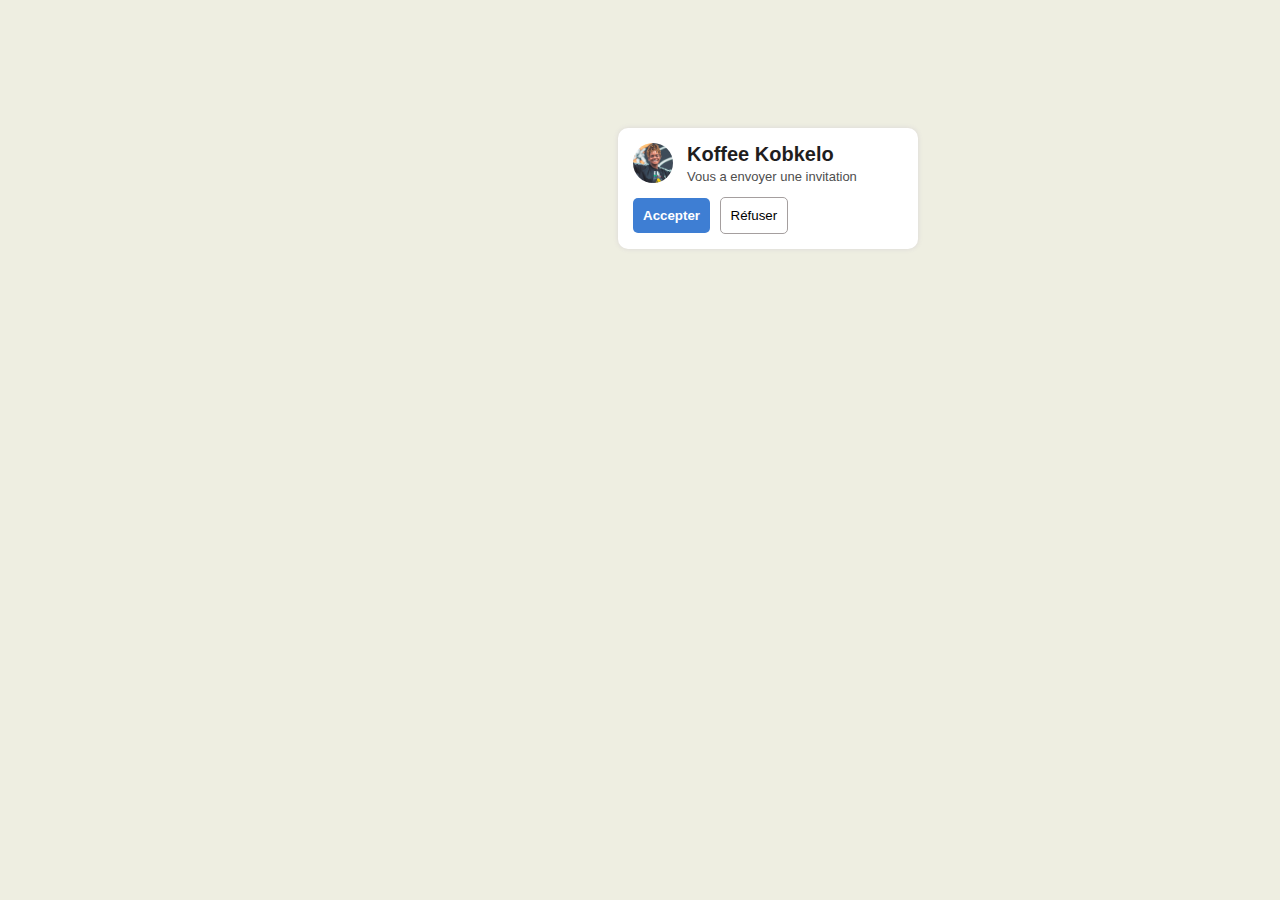
<file: index.html>
<!DOCTYPE html>
<html lang="fr">
<head>
    <meta charset="UTF-8">
    <meta http-equiv="X-UA-Compatible" content="IE=edge">
    <meta name="viewport" content="width=device-width, initial-scale=1.0">
    <link rel="stylesheet" href="style.css">
    <title>challenge</title>
</head>
<body>
    <div class="user">
        <div class="confirm">
            <div class="image">
                <img src="./img/Koffee-Contact-Information.jpg" alt="image">
            </div>
            <div class="text">
                <h2>Koffee Kobkelo</h2>
                <p>Vous a envoyer une invitation</p>
            </div>
            <div class="btn">
                <button type="button" class="accept">Accepter</button>
                <button type="button" class="refuse">Réfuser</button>
            </div>
        </div>
    </div>
</body>
</html>
</file>
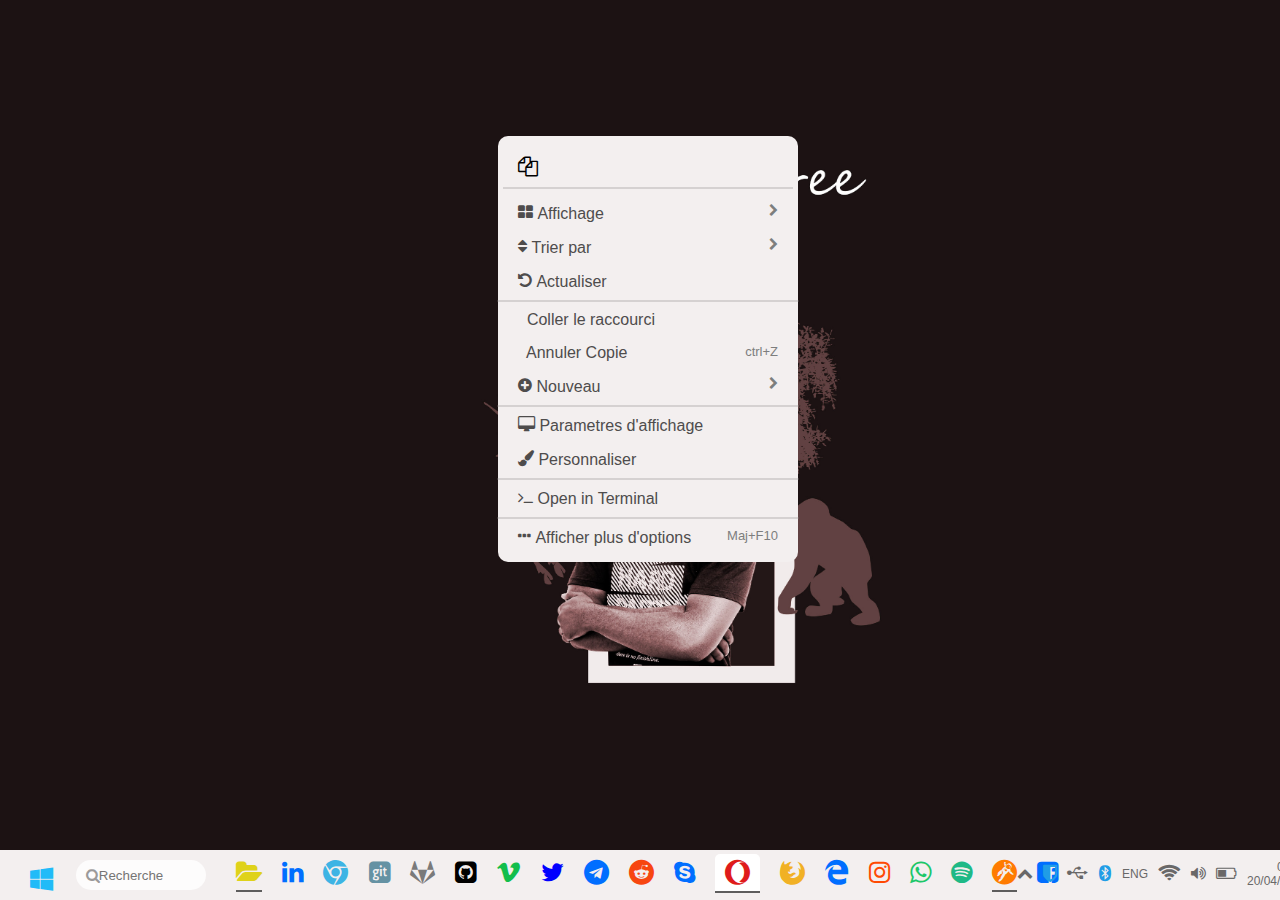
<file: DesktopLeftClick.html>
<!DOCTYPE html>
<html lang="fr">
<head>
    <meta charset="UTF-8">
    <meta http-equiv="X-UA-Compatible" content="IE=edge">
    <meta name="viewport" content="width=device-width, initial-scale=1.0">
    <link rel="stylesheet" href="./DesktopLeftClick.css">
    <link rel="stylesheet" href="./icomoon/style.css">
    <title>Bossing</title>
</head>
<body>
    <div class="action">
        <span id="copy" class="icon-copy"></span>
        <hr/>
        <ul>
            <li><span class="icon-th-large"></span> Affichage  <span class="icon-chevron-right"></span></li>
            <li><span class="icon-sort"></span> Trier par  <span class="icon-chevron-right"></span></li>
            <li><span class="icon-undo"></span> Actualiser</li>
            <hr class="ligne" />
            <li>&nbsp; Coller le raccourci</li>
            <li>&nbsp; Annuler Copie  <span class="racourci">ctrl+Z</span></li>
            <li><span class="icon-plus-circle"></span> Nouveau <span class="icon-chevron-right"></span></li>
            <hr class="ligne" />
            <li><span class="icon-desktop"></span> Parametres d'affichage</li>
            <li><span class="icon-paint-brush"></span> Personnaliser</li>
            <hr class="ligne" />
            <li><span class="icon-terminal"></span> Open in Terminal</li>
            <hr class="ligne" />
            <li><span class="icon-ellipsis-h"></span> Afficher plus d'options <span class="racourci">Maj+F10</span></li>
        </ul>
    </div>

    <div class="BarreDetaches">
        <div class="left">
            <ul>
                <li><span class="icon-windows"></span> </li>
            </ul>
            <div class="search">
                <form action="">
                    <span class="icon-search"></span>
                    <input type="search" name="" id="input" placeholder="Recherche">
                </form>
            </div>
        </div>
        <div class="taches">
            <ul>
                <li><span class="icon-folder-open"></span> </li>
                <li><span class="icon-linkedin"></span> </li>
                <li><span class="icon-chrome"></span> </li>
                <li><span class="icon-git-square"></span> </li>
                <li><span class="icon-gitlab"></span> </li>
                <li><span class="icon-github-square"></span> </li>
                <li><span class="icon-vimeo"></span> </li>
                <li><span class="icon-twitter"></span> </li>
                <li><span class="icon-telegram"></span> </li>
                <li><span class="icon-reddit"></span> </li>
                <li><span class="icon-skype"></span> </li>
                <li><span class="icon-opera"></span> </li>
                <li><span class="icon-firefox"></span> </li>
                <li><span class="icon-edge"></span> </li>
                <li><span class="icon-instagram"></span> </li>
                <li><span class="icon-whatsapp"></span> </li>
                <li><span class="icon-spotify"></span> </li>
                <li><span class="icon-grav"></span> </li>
                <li><span class="icon-facebook-square"></span> </li>
            </ul>
        </div>
        <div class="params">
            <ul>
                <li><span class="icon-chevron-up"></span></li>
                <li><span class="icon-shield"></span></li>
                <li><span class="icon-usb"></span></li>
                <li><span class="icon-bluetooth"></span></li>
                <li class="lang">ENG</li>
                <li><span class="icon-wifi"></span></li>
                <li><span class="icon-volume-up"></span></li>
                <li><span class="icon-battery-half"></span></li>
                <li class="calendar"><span>07:49</span><br><span>20/04/2023</span></li>
            </ul>
        </div>
    </div>

</body>
</html>
</file>
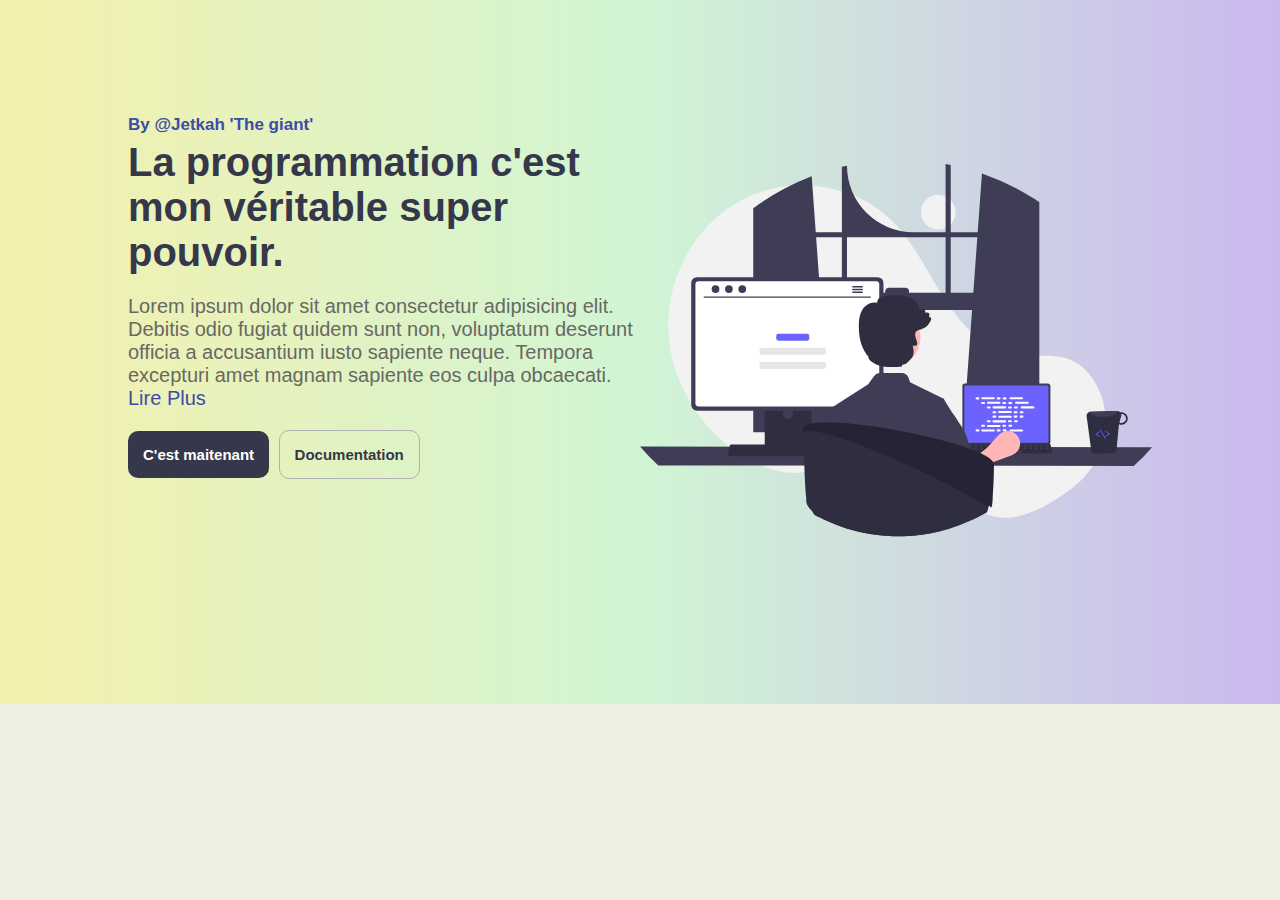
<file: Home.html>
<!DOCTYPE html>
<html lang="en">
<head>
    <meta charset="UTF-8">
    <meta http-equiv="X-UA-Compatible" content="IE=edge">
    <meta name="viewport" content="width=device-width, initial-scale=1.0">
    <link rel="stylesheet" href="style.css">
    <title>Presentation</title>
</head>
<body>
    <div class="Home">
        <div class="left">
            <p class="autor">By @Jetkah 'The giant'</p>
            <h1>La programmation c'est mon véritable super pouvoir.</h1>
            <p class="descript">Lorem ipsum dolor sit amet consectetur adipisicing elit. Debitis odio fugiat quidem sunt non, voluptatum deserunt officia a accusantium iusto sapiente neque. Tempora excepturi amet magnam sapiente eos culpa obcaecati. 
            <span id="txtplus">Lorem ipsum dolor, sit amet consectetur adipisicing elit. Ea corporis beatae libero voluptate alias, officiis minima rem incidunt fugiat sed quidem molestias fuga maiores eum, in provident temporibus mollitia vel sint commodi nobis laudantium unde. Molestias, saepe eaque! Veniam aliquid sed molestias aliquam placeat commodi sint veritatis consequatur dolor adipisci.</span> <span id="btnplus" onclick="document.getElementById('txtplus').style.display='block'"> Lire Plus</span></p>
            <button class="begin">C'est maitenant</button>
            <button class="doc">Documentation</button>
        </div>
        <div class="right">
            <svg xmlns="http://www.w3.org/2000/svg" data-name="Layer 1" width="786.81995" height="572.25773" viewBox="0 0 786.81995 572.25773" xmlns:xlink="http://www.w3.org/1999/xlink"><circle cx="458.32136" cy="74.18162" r="26.70075" fill="#f2f2f2"/><path d="M872.03753,661.02307c39.6877-30.22889,58.64352-81.02546,46.77635-129.48234q-.44231-1.806-.93367-3.6038c-7.86742-28.76343-27.33167-56.10058-55.7-65.29129-23.81971-7.71694-49.81962-1.78274-74.66936-4.85149-48.78136-6.02417-86.60057-45.494-113.21115-86.81933-26.61064-41.32546-47.06182-87.58331-82.42157-121.72413-58.28479-56.27536-153.36192-68.39149-225.62671-31.76044C293.98673,254.12142,247.95487,335.39062,249.918,416.38554c1.96322,80.995,50.04632,158.43176,119.87492,199.517,25.65222,15.093,55.32138,25.78522,84.84826,22.04377,25.62011-3.24641,48.89908-17.01264,74.39861-21.09959,40.09115-6.42568,79.92687,11.70084,114.60268,32.82375,34.67571,21.12288,68.17007,46.15988,107.57436,55.95242C789.47831,715.13139,836.88051,687.80109,872.03753,661.02307Z" transform="translate(-206.59003 -163.87113)" fill="#f2f2f2"/><path d="M815.016,219.19108c-.87006-.58-1.75-1.13-2.62006-1.69a380.24008,380.24008,0,0,0-80.31-38.93l-6.54,90.22h-41.46v-103.39c-2.61-.54-5.24-1.05-7.87-1.53v104.92H626.94587A102.26992,102.26992,0,0,1,524.67595,166.5212v-.0001c-2.64.57-5.26,1.18-7.88,1.83v100.44h-40.13l-6.23-86.03a380.8581,380.8581,0,0,0-81.94,43.53c-.44.3-.88.61-1.31.91-2.21,1.55-4.39,3.13-6.56,4.73v344.19h118.27l-2.09-28.95-11.5-158.95h231.59l-11.5,158.95-2.09,28.95h116.96v-353.45Q817.65591,220.90114,815.016,219.19108Zm-298.22,142.78h-33.39l-6.17-85.3h39.56Zm159.42,0h-56.08v-1.69a6.17975,6.17975,0,0,0-6.19-6.18h-24.38a6.17757,6.17757,0,0,0-6.18,6.18v1.69h-58.71v-85.3h151.54Zm7.87,0v-85.3h40.89l-6.17,85.3Z" transform="translate(-206.59003 -163.87113)" fill="#3f3d56"/><path d="M206.59,598.16193a289.0029,289.0029,0,0,0,28.12,28.95l730.58,1a289.0029,289.0029,0,0,0,28.12-28.95Z" transform="translate(-206.59003 -163.87113)" fill="#3f3d56"/><path d="M702.01993,505.46245v85.704a4.12233,4.12233,0,0,0,4.11906,4.11907H833.14348a4.12232,4.12232,0,0,0,4.11907-4.11907v-85.704a4.12433,4.12433,0,0,0-4.11907-4.11452H706.139A4.12434,4.12434,0,0,0,702.01993,505.46245Z" transform="translate(-206.59003 -163.87113)" fill="#3f3d56"/><path d="M704.99939,506.52881V590.1092a2.20523,2.20523,0,0,0,2.20141,2.20141H832.08626a2.20522,2.20522,0,0,0,2.20141-2.20141V506.52881a2.20621,2.20621,0,0,0-2.20141-2.206H707.2008A2.20623,2.20623,0,0,0,704.99939,506.52881Z" transform="translate(-206.59003 -163.87113)" fill="#6c63ff"/><path d="M699.36376,607.881a2.46985,2.46985,0,0,0,1.94346.92984H837.29917a2.5024,2.5024,0,0,0,2.44606-3.0157l-2.111-10.02722a2.50694,2.50694,0,0,0-1.55811-1.81784,2.42467,2.42467,0,0,0-.888-.1675H703.40985a2.42446,2.42446,0,0,0-.888.1675,2.50671,2.50671,0,0,0-1.55811,1.81784l-2.111,10.02722A2.5005,2.5005,0,0,0,699.36376,607.881Z" transform="translate(-206.59003 -163.87113)" fill="#2f2e41"/><rect x="830.03379" y="595.58843" width="4.18849" height="2.51309" rx="0.48819" transform="translate(1457.66604 1029.81882) rotate(-180)" fill="#3f3d56"/><rect x="821.65681" y="595.58843" width="4.18849" height="2.51309" rx="0.48819" transform="translate(1440.91208 1029.81882) rotate(-180)" fill="#3f3d56"/><rect x="813.27982" y="595.58843" width="4.18849" height="2.51309" rx="0.48819" transform="translate(1424.15811 1029.81882) rotate(-180)" fill="#3f3d56"/><rect x="804.90284" y="595.58843" width="4.18849" height="2.51309" rx="0.48819" transform="translate(1407.40415 1029.81882) rotate(-180)" fill="#3f3d56"/><rect x="796.52586" y="595.58843" width="4.18849" height="2.51309" rx="0.48819" transform="translate(1390.65018 1029.81882) rotate(-180)" fill="#3f3d56"/><rect x="788.14888" y="595.58843" width="4.18849" height="2.51309" rx="0.48819" transform="translate(1373.89622 1029.81882) rotate(-180)" fill="#3f3d56"/><rect x="779.7719" y="595.58843" width="4.18849" height="2.51309" rx="0.48819" transform="translate(1357.14226 1029.81882) rotate(-180)" fill="#3f3d56"/><rect x="771.39491" y="595.58843" width="4.18849" height="2.51309" rx="0.48819" transform="translate(1340.38829 1029.81882) rotate(-180)" fill="#3f3d56"/><rect x="763.01793" y="595.58843" width="4.18849" height="2.51309" rx="0.48819" transform="translate(1323.63433 1029.81882) rotate(-180)" fill="#3f3d56"/><rect x="754.64095" y="595.58843" width="4.18849" height="2.51309" rx="0.48819" transform="translate(1306.88037 1029.81882) rotate(-180)" fill="#3f3d56"/><rect x="746.26397" y="595.58843" width="4.18849" height="2.51309" rx="0.48819" transform="translate(1290.1264 1029.81882) rotate(-180)" fill="#3f3d56"/><rect x="737.88699" y="595.58843" width="4.18849" height="2.51309" rx="0.48819" transform="translate(1273.37244 1029.81882) rotate(-180)" fill="#3f3d56"/><rect x="729.51001" y="595.58843" width="4.18849" height="2.51309" rx="0.48819" transform="translate(1256.61847 1029.81882) rotate(-180)" fill="#3f3d56"/><rect x="721.13302" y="595.58843" width="4.18849" height="2.51309" rx="0.48819" transform="translate(1239.86451 1029.81882) rotate(-180)" fill="#3f3d56"/><rect x="712.75604" y="595.58843" width="4.18849" height="2.51309" rx="0.48819" transform="translate(1223.11055 1029.81882) rotate(-180)" fill="#3f3d56"/><rect x="704.37906" y="595.58843" width="4.18849" height="2.51309" rx="0.48819" transform="translate(1206.35658 1029.81882) rotate(-180)" fill="#3f3d56"/><rect x="830.13277" y="599.77692" width="4.18849" height="2.51309" rx="0.48819" transform="translate(1457.86401 1038.1958) rotate(-180)" fill="#3f3d56"/><rect x="821.75579" y="599.77692" width="4.18849" height="2.51309" rx="0.48819" transform="translate(1441.11005 1038.1958) rotate(-180)" fill="#3f3d56"/><rect x="813.37881" y="599.77692" width="4.18849" height="2.51309" rx="0.48819" transform="translate(1424.35608 1038.1958) rotate(-180)" fill="#3f3d56"/><rect x="805.00183" y="599.77692" width="4.18849" height="2.51309" rx="0.48819" transform="translate(1407.60212 1038.1958) rotate(-180)" fill="#3f3d56"/><rect x="796.62485" y="599.77692" width="4.18849" height="2.51309" rx="0.48819" transform="translate(1390.84816 1038.1958) rotate(-180)" fill="#3f3d56"/><rect x="788.24786" y="599.77692" width="4.18849" height="2.51309" rx="0.48819" transform="translate(1374.09419 1038.1958) rotate(-180)" fill="#3f3d56"/><rect x="779.87088" y="599.77692" width="4.18849" height="2.51309" rx="0.48819" transform="translate(1357.34023 1038.1958) rotate(-180)" fill="#3f3d56"/><rect x="771.4939" y="599.77692" width="4.18849" height="2.51309" rx="0.48819" transform="translate(1340.58627 1038.1958) rotate(-180)" fill="#3f3d56"/><rect x="763.11692" y="599.77692" width="4.18849" height="2.51309" rx="0.48819" transform="translate(1323.8323 1038.1958) rotate(-180)" fill="#3f3d56"/><rect x="754.73994" y="599.77692" width="4.18849" height="2.51309" rx="0.48819" transform="translate(1307.07834 1038.1958) rotate(-180)" fill="#3f3d56"/><rect x="746.36295" y="599.77692" width="4.18849" height="2.51309" rx="0.48819" transform="translate(1290.32437 1038.1958) rotate(-180)" fill="#3f3d56"/><rect x="737.98597" y="599.77692" width="4.18849" height="2.51309" rx="0.48819" transform="translate(1273.57041 1038.1958) rotate(-180)" fill="#3f3d56"/><rect x="729.60899" y="599.77692" width="4.18849" height="2.51309" rx="0.48819" transform="translate(1256.81645 1038.1958) rotate(-180)" fill="#3f3d56"/><rect x="721.23201" y="599.77692" width="4.18849" height="2.51309" rx="0.48819" transform="translate(1240.06248 1038.1958) rotate(-180)" fill="#3f3d56"/><rect x="712.85503" y="599.77692" width="4.18849" height="2.51309" rx="0.48819" transform="translate(1223.30852 1038.1958) rotate(-180)" fill="#3f3d56"/><rect x="704.47805" y="599.77692" width="4.18849" height="2.51309" rx="0.48819" transform="translate(1206.55456 1038.1958) rotate(-180)" fill="#3f3d56"/><rect x="760.60382" y="604.80311" width="33.50793" height="2.51309" rx="0.48819" transform="translate(1348.12555 1048.24818) rotate(-180)" fill="#3f3d56"/><rect x="515.63106" y="358.73707" width="5.96585" height="3.12216" rx="1.56108" fill="#fff"/><rect x="548.15407" y="358.73707" width="5.96585" height="3.12216" rx="1.56108" fill="#fff"/><rect x="557.36892" y="358.73707" width="5.96585" height="3.12216" rx="1.56108" fill="#fff"/><rect x="524.47742" y="358.4768" width="20.79613" height="3.12216" rx="1.56108" fill="#fff"/><rect x="567.84144" y="358.4768" width="20.79613" height="3.12216" rx="1.56108" fill="#fff"/><rect x="524.30386" y="365.78373" width="5.96585" height="3.12216" rx="1.56108" fill="#fff"/><rect x="556.82687" y="365.78373" width="5.96585" height="3.12216" rx="1.56108" fill="#fff"/><rect x="566.04172" y="365.78373" width="5.96585" height="3.12216" rx="1.56108" fill="#fff"/><rect x="533.15023" y="365.52345" width="20.79613" height="3.12216" rx="1.56108" fill="#fff"/><rect x="576.51424" y="365.52345" width="20.79613" height="3.12216" rx="1.56108" fill="#fff"/><rect x="532.97666" y="372.83038" width="5.96585" height="3.12216" rx="1.56108" fill="#fff"/><rect x="565.49967" y="372.83038" width="5.96585" height="3.12216" rx="1.56108" fill="#fff"/><rect x="574.71453" y="372.83038" width="5.96585" height="3.12216" rx="1.56108" fill="#fff"/><rect x="541.82303" y="372.57011" width="20.79613" height="3.12216" rx="1.56108" fill="#fff"/><rect x="585.18704" y="372.57011" width="20.79613" height="3.12216" rx="1.56108" fill="#fff"/><rect x="541.64947" y="379.87703" width="5.96585" height="3.12216" rx="1.56108" fill="#fff"/><rect x="574.17248" y="379.87703" width="5.96585" height="3.12216" rx="1.56108" fill="#fff"/><rect x="583.38733" y="379.87703" width="5.96585" height="3.12216" rx="1.56108" fill="#fff"/><rect x="550.49583" y="379.61676" width="20.79613" height="3.12216" rx="1.56108" fill="#fff"/><rect x="548.15407" y="407.89751" width="5.96585" height="3.12216" rx="1.56108" fill="#fff"/><rect x="557.36892" y="407.89751" width="5.96585" height="3.12216" rx="1.56108" fill="#fff"/><rect x="567.84144" y="408.15779" width="20.79613" height="3.12216" rx="1.56108" fill="#fff"/><rect x="515.63106" y="407.89751" width="5.96585" height="3.12216" rx="1.56108" fill="#fff"/><rect x="524.47742" y="408.15779" width="20.79613" height="3.12216" rx="1.56108" fill="#fff"/><rect x="524.30386" y="400.85086" width="5.96585" height="3.12216" rx="1.56108" fill="#fff"/><rect x="556.82687" y="400.85086" width="5.96585" height="3.12216" rx="1.56108" fill="#fff"/><rect x="566.04172" y="400.85086" width="5.96585" height="3.12216" rx="1.56108" fill="#fff"/><rect x="533.15023" y="401.11113" width="20.79613" height="3.12216" rx="1.56108" fill="#fff"/><rect x="532.97666" y="393.80421" width="5.96585" height="3.12216" rx="1.56108" fill="#fff"/><rect x="565.49967" y="393.80421" width="5.96585" height="3.12216" rx="1.56108" fill="#fff"/><rect x="574.71453" y="393.80421" width="5.96585" height="3.12216" rx="1.56108" fill="#fff"/><rect x="541.82303" y="394.06448" width="20.79613" height="3.12216" rx="1.56108" fill="#fff"/><rect x="541.64947" y="386.75755" width="5.96585" height="3.12216" rx="1.56108" fill="#fff"/><rect x="574.17248" y="386.75755" width="5.96585" height="3.12216" rx="1.56108" fill="#fff"/><rect x="583.38733" y="386.75755" width="5.96585" height="3.12216" rx="1.56108" fill="#fff"/><rect x="550.49583" y="387.01783" width="20.79613" height="3.12216" rx="1.56108" fill="#fff"/><path d="M711.50727,654.35273l-13.34954-21.10162,41.902-33.40283,17.29534-19.16107a19.16138,19.16138,0,0,1,32.418,6.8279h0a19.16136,19.16136,0,0,1-11.57015,23.991l-27.3488,10.07535Z" transform="translate(-206.59003 -163.87113)" fill="#ffb6b6"/><path d="M398.28,501.35193v102.56h71.85v-102.56a3.448,3.448,0,0,0-2.43-3.3,3.1749,3.1749,0,0,0-1.03-.16H401.75A3.46328,3.46328,0,0,0,398.28,501.35193Zm28.04,35.24a7.67033,7.67033,0,0,1,15.34,0v11.9a7.6701,7.6701,0,0,1-15.34,0Z" transform="translate(-206.59003 -163.87113)" fill="#2f2e41"/><path d="M398.06006,600.632v9.89a1.94622,1.94622,0,0,0,1.93,1.94h68.43a1.93972,1.93972,0,0,0,1.93-1.94v-9.89Z" transform="translate(-206.59003 -163.87113)" fill="#3f3d56"/><path d="M285.25,346.832V534.09192a9.00714,9.00714,0,0,0,9,9h277.5a9.0071,9.0071,0,0,0,9-9V346.832a9.01147,9.01147,0,0,0-9-8.99H294.25A9.01151,9.01151,0,0,0,285.25,346.832Z" transform="translate(-206.59003 -163.87113)" fill="#3f3d56"/><path d="M291.76,349.16193v182.62a4.81833,4.81833,0,0,0,4.81,4.81H569.44a4.81829,4.81829,0,0,0,4.81-4.81v-182.62a4.82047,4.82047,0,0,0-4.81-4.82H296.57A4.82051,4.82051,0,0,0,291.76,349.16193Z" transform="translate(-206.59003 -163.87113)" fill="#fff"/><path d="M342.4,611.79193a2.9484,2.9484,0,0,0,2.32,1.11h162.34a2.98725,2.98725,0,0,0,2.92-3.6l-2.52-11.97a2.99264,2.99264,0,0,0-1.86-2.17,2.89454,2.89454,0,0,0-1.06-.19995H347.23a2.8943,2.8943,0,0,0-1.06.19995,2.99239,2.99239,0,0,0-1.86,2.17l-2.52,11.97A2.985,2.985,0,0,0,342.4,611.79193Z" transform="translate(-206.59003 -163.87113)" fill="#2f2e41"/><path d="M560.58451,369.49866H305.26115a1.0156,1.0156,0,0,1,0-2.0307H560.58451a1.0156,1.0156,0,0,1,0,2.0307Z" transform="translate(-206.59003 -163.87113)" fill="#3f3d56"/><ellipse cx="116.05131" cy="192.32963" rx="5.95043" ry="6.08304" fill="#3f3d56"/><ellipse cx="136.60733" cy="192.32963" rx="5.95043" ry="6.08304" fill="#3f3d56"/><ellipse cx="157.16336" cy="192.32963" rx="5.95043" ry="6.08304" fill="#3f3d56"/><path d="M548.20637,351.622h-14.6a1.1053,1.1053,0,0,0,0,2.21h14.6a1.10511,1.10511,0,0,0,0-2.21Z" transform="translate(-206.59003 -163.87113)" fill="#3f3d56"/><path d="M548.20637,355.772h-14.6a1.10527,1.10527,0,0,0,0,2.21h14.6a1.10508,1.10508,0,0,0,0-2.21Z" transform="translate(-206.59003 -163.87113)" fill="#3f3d56"/><path d="M548.20637,359.92194h-14.6a1.1053,1.1053,0,0,0,0,2.21h14.6a1.10511,1.10511,0,0,0,0-2.21Z" transform="translate(-206.59003 -163.87113)" fill="#3f3d56"/><path d="M900.18575,604.97238a6.41621,6.41621,0,0,0,6.1831,4.331l26.49183-.68178a6.3285,6.3285,0,0,0,5.98085-4.657l3.74888-40.08721a9.79409,9.79409,0,0,0,4.23793.87079,9.66133,9.66133,0,1,0-.4849-19.31658,8.18393,8.18393,0,0,0-1.73618.18056,6.54764,6.54764,0,0,0-4.87405-2.103l-40.75051,1.05229a5.85294,5.85294,0,0,0-1.00519.1248,6.36455,6.36455,0,0,0-4.87318,8.26464Zm43.17345-43.81684,2.66764-9.55274a6.50649,6.50649,0,0,0,.02036-3.37458c.12944-.00034.24363-.06169.37307-.062a6.91049,6.91049,0,0,1,.32357,13.81714A6.50527,6.50527,0,0,1,943.3592,561.15554Z" transform="translate(-206.59003 -163.87113)" fill="#2f2e41"/><path d="M897.97751,544.68623c.86818,4.96412,10.62909,8.45387,22.36585,7.84729,10.79271-.49726,19.61745-4.287,21.23421-8.7785a6.02511,6.02511,0,0,0-1.84436-.24588l-40.75051,1.05229A5.85294,5.85294,0,0,0,897.97751,544.68623Z" transform="translate(-206.59003 -163.87113)" fill="#3f3d56"/><path d="M922.49438,582.94415a.49659.49659,0,0,0,.15091-.06642l5.75315-3.76566a.49923.49923,0,0,0,.00032-.83621l-5.97978-3.91667a.49972.49972,0,1,0-.54792.83585l5.34091,3.49818-5.114,3.34794a.49991.49991,0,0,0,.39637.903Z" transform="translate(-206.59003 -163.87113)" fill="#6c63ff"/><path d="M913.40762,583.36319a.5.5,0,0,0,.12608-.91842l-5.30306-3.04034,5.1256-3.80723a.49963.49963,0,1,0-.596-.80208l-5.73862,4.26265a.49951.49951,0,0,0,.04918.83476l5.96525,3.41968A.4997.4997,0,0,0,913.40762,583.36319Z" transform="translate(-206.59003 -163.87113)" fill="#6c63ff"/><path d="M921.92215,586.24416a.48233.48233,0,0,0,.137-.05785.49976.49976,0,0,0,.16752-.68714l-8.15548-13.40836a.50026.50026,0,0,0-.85442.52058l8.15548,13.40835A.50035.50035,0,0,0,921.92215,586.24416Z" transform="translate(-206.59003 -163.87113)" fill="#6c63ff"/><rect x="209.38454" y="260.82713" width="50.71916" height="10.8457" rx="3.26417" fill="#6c63ff"/><rect x="183.62601" y="282.51852" width="102.23622" height="10.8457" rx="3.26417" fill="#e6e6e6"/><rect x="183.62601" y="304.20991" width="102.23622" height="10.8457" rx="3.26417" fill="#e6e6e6"/><path d="M497.30123,540.717l.21675.68444.01142.02283,6.52515,19.838,7.50627,22.86094,14.1227,42.96133.13688,6.67346v.02283l1.04949,53.6845-2.90894,7.2781,3.274,11.93237s-1.50582-18.037-9.5824-7.67884c-4.57448,5.8864-9.92468,11.90961-14.31668,17.55642q9.59964,3.88436,19.50716,7.0271c1.426.45633,2.86334.88983,4.30071,1.32333q.46194.13692.924.27377a266.86342,266.86342,0,0,0,67.35086,10.82587c1.18637.03425,2.35.057,3.47932.07986.39932.01142.78714.02284,1.175.02284,1.27765.01142,2.54389.02277,3.82154.02277q3.86721,0,7.70018-.11405a266.85337,266.85337,0,0,0,56.09149-7.58613c-.12547-7.58606-.46768-16.44984-.9582-25.91819-.22817-4.64293-5.3502-9.67369-5.65823-14.53336-.21675-3.65047,4.38057-7.08419,4.141-10.79169-1.55143-22.82675-3.49075-14.06417-4.92813-30.22882q-.22245-2.37852-.41066-4.55165c-.924-10.381-1.56284-16.872-1.56284-16.872l6.13733-38.68338,9.6395-60.73442-.74153-1.22063-.83274-.41066-50.844-25.16532-2.76064-7.07276a10.97881,10.97881,0,0,0-10.14143-6.94731l-33.4929-.13688a10.93117,10.93117,0,0,0-8.90946,4.52888l-9.069,12.55978Z" transform="translate(-206.59003 -163.87113)" fill="#3f3d56"/><path d="M533.40653,617.52479,525.8204,633.758l-5.179,11.08822-8.90939,46.646-4.46044,4.73414L503.45,679.467l-39.99772,8.88094c-1.31191-7.28951-.3512.24662-1.16117-7.75009.22817-.22817.46768-.45634.70727-.68451.63882-.59322,1.175-1.15218,1.1636-1.68831-.45633-27.58374.9126-74.52633,12.34311-102.96564a60.05328,60.05328,0,0,1,7.02709-13.1074c.22817-.308.44492-.61606.66167-.924,5.27034-7.3808,8.60136-14.64748,13.32415-19.81511v-.01142a.53028.53028,0,0,0,.07986-.07987.157.157,0,0,0,.04561-.03425l32.44341-17.20272,1.39177,39.10546.99247,28.10851Z" transform="translate(-206.59003 -163.87113)" fill="#3f3d56"/><path d="M650.3914,622.13549l9.476,20.275,3.30742,7.06091,8.90681,46.64162,4.44575,4.72264,3.83039-16.75524,1.7998-.36918,32.4585-6.72243,9.46058,30.04631a17.984,17.984,0,0,0-3.26122-22.50556c-.64606-.58457-1.18444-1.15373-1.16913-1.69211.53847-32.4431-1.446-91.68363-19.36733-116.06588-5.69179-7.73777-9.1068-15.44474-14.07562-20.82885-.0154-.0153-.0154-.0307-.03071-.0307L674.0814,526.1139l-.73836-1.21533-.83066-.41528Z" transform="translate(-206.59003 -163.87113)" fill="#3f3d56"/><circle id="a657ec4b-47ce-4d2a-9c58-81a811696ca9" data-name="Ellipse 5" cx="386.3965" cy="267.20052" r="44.55826" fill="#ffb6b6"/><path d="M653.21227,399.94791a3.75933,3.75933,0,0,0-2.69-1.19l.67-1.86a3.52769,3.52769,0,0,0-3.96-4.7l-2.44.47.23-1.63a3.53387,3.53387,0,0,0-4.73-3.82,3.76631,3.76631,0,0,1-3.24-.23,3.84647,3.84647,0,0,1-1.92-2.61005l-.85-4.1-.09-.22c-4.14-6.9-12.1-11.92-21.84-13.76-8.67005-1.65-17.56-.81-26.13-.02-3.4.32-7.24.68-10.44,2.64-2.72,1.68-5.02,5.04-4.55,8.43-8.45-2.59-17.51,2.58-22,9.1-5.32,7.76-6.19,17.48-6.33,25.08-.38,17.98,3.33,32.69,11,43.73.56.8.7,2.47,1.81,3.03l-.23-.37c1.24.62,2.5,1.62,2.03,2.69-1.35,3.08,7.62,9.89,13.94,12.14,11.53,4.11,26.86,3.76,37.64,2.28l.38-2.55c3.89-.53,6.63-1.54,7.4-3.12,1.36005-1.16,2.52-2.2,3.53-3.16l.01-.01c.02-.02.06-.05.08-.07,4.87-4.67,6-7.32995,6.51-11.37994.49-3.97-.38-8-1.27-11.63,18.74,2.9-7.38-19.96,10.08-24.38a5.434,5.434,0,0,1,.61-.15c.51-.12,1.02-.24,1.51-.38a26.44846,26.44846,0,0,0,6.72-2.87c4.88-2.97,6.49-6.91,9.01-11.35A3.42652,3.42652,0,0,0,653.21227,399.94791Z" transform="translate(-206.59003 -163.87113)" fill="#2f2e41"/><path d="M750.58227,625.3079c-.01,1.75-.03,4.2-.11,7.23q-.015.63-.03,1.29c-.13,5.57-.26,10.24-.47,15.43-.01.36-.02.71-.04,1.07-.28,7.24-.72,15.67-1.48,29.02-1.41,24.66-3.87,3.39-6.34,12.04-.12.43-.25.94-.37,1.54a27.91582,27.91582,0,0,1-1.88,6.33c-1.31.78-2.66,1.53-3.99,2.28-3.79,2.11-7.63995,4.13995-11.51995,6.07-2.18006,1.08-4.37,2.14-6.57,3.16-.35.16-.69.32-1.03.47a270.88715,270.88715,0,0,1-34.75,13.26c-2.32.7-4.63,1.38-6.97,2.01-2.44.68-4.88,1.32-7.35,1.92a266.8933,266.8933,0,0,1-56.09,7.59c-2.55.08-5.12.11-7.7.11-1.28,0-2.54-.01-3.82-.02-.39,0-.78-.01-1.17-.02-1.13-.03-2.3-.05-3.48-.08a266.66307,266.66307,0,0,1-67.35-10.83l-.93-.27c-1.44-.44-2.87-.87-4.3-1.33q-9.90006-3.135-19.51-7.02-7.335-2.955-14.5-6.34a.33861.33861,0,0,1-.12-.06c-1-.46-2.01-.94-3.01-1.43-.13-.07-.27-.14-.41-.21q-5.59506-2.73-11.07-5.72c-3.07-7.05005-7.39-8.4-10.07-14.6a25.87356,25.87356,0,0,1-1.68-5.74c0-.02-.01-.04-.01-.07.28,3.72-1.19-6.6-.01-.04-.01-.12-.02-.25-.03-.4-.03-.36-.06994-.8-.12994-1.35-3.43-33.49-3.21-71.79-4.7-103.35q-.15006-3.06-.31-5.86c-.03-.62-.07-1.23-.11005-1.83.07-.18.15-.37.24-.55a1.002,1.002,0,0,1,.07-.15,1.62294,1.62294,0,0,1,.1-.18c.02-.03.05-.07.07-.1a.91693.91693,0,0,1,.05-.1c.09-.14.19-.29.3-.43.05-.06.09-.11005.14-.16a.80824.80824,0,0,1,.12-.14.637.637,0,0,1,.11-.13c.04-.04.08-.09.13-.13995a.30159.30159,0,0,1,.08-.08,2.03313,2.03313,0,0,1,.26-.25,9.62387,9.62387,0,0,1,1.14-.9c.13995-.09.29-.18.43-.28a19.13528,19.13528,0,0,1,3.17-1.52c.38-.14.76-.27,1.17-.41.15-.04.29-.09.44-.14.22-.07.44-.14.67-.19,1.14-.34,2.37-.63,3.7-.9.16-.03.33-.06.5-.1.24-.05.49-.09.74-.13.34-.06.69-.12,1.04-.18,2.97-.47,6.34-.82,10.06-1.05q.525-.03,1.05-.06c.41-.02.82-.04,1.24-.06.35-.02.71-.03,1.07-.04.35-.02.71-.03,1.08-.04,1.01-.03,2.05-.06,3.11-.08,3.02-.06,6.2-.04,9.54.03,1.55.04,3.13.08,4.75.15.11005,0,.21.01.31.01,1.41.05,2.83.11,4.29.19,1.02.05,2.05.1,3.07995.16.97.06,1.95.12,2.94.19.77.04,1.54.1,2.32.15.66.05,1.32.1,1.98.14l.9.06c.49.04.98.07,1.48.12,1.1.09,2.2.18,3.32.27,1.11.1,2.24.2,3.37.3s2.27.21,3.41.32c.12.01.23.02.34.03,1.04.11005,2.08.21,3.13.32.24.02.49.04.73.07,1.0011.10058,2.02173.21832,3.032.32568.31006.03345.61847.06586.92944.09985.79139.08618,1.57154.16089,2.36847.25446,1.05.12,2.12006.23,3.16.37.81.09,1.62.18,2.43.28,1.27.15,2.56.31,3.85.48.49.06.98.12,1.47.19,3.68.46,7.4.97,11.18,1.5,5.73.81,11.55,1.69,17.41,2.64q8.80509,1.425,17.71,3.01c1.5.27,3,.54,4.51.82q1.02.19491,2.04.38995c1.16.21,2.32.43,3.48.65,1.16.22,2.32.44,3.48.67,1.38.27,2.77.54,4.15.81,9.09,1.8,18.12994,3.72,26.95,5.73,1.45.32995,2.9.67,4.34,1q4.32,1.005,8.56,2.04c.78.18,1.55.37,2.32.56,1.92.48,3.84.96,5.73,1.45l.33.09c1.39.34,2.75.69,4.11,1.05q4.815,1.26,9.47,2.55,3.09.855,6.11,1.73c3.01.87,5.96,1.75,8.83,2.64.71.22,1.42.44,2.12.65,2.1.65,4.17,1.31,6.18,1.97,1.6.52,3.16,1.05,4.7,1.58q2.31.795,4.53,1.59c.95.34,1.89.7,2.83,1.04,1.35.5,2.68,1,3.98,1.5.4.15.79.31,1.18.46.25.11.49.2.73.3.47.19.95.37,1.41.56.47.18.93.37,1.39.57.45.18.91.37,1.35.56.45.18.89.37,1.33.57.37.15.73.31,1.08.47.71.31,1.42.62,2.11.94.34.16.68.31,1.02.47l.78.36c.11.06.22.11.33.16.25.12.51.25.76.37.57995.27,1.15.56,1.71.83.75.38,1.48.76,2.18,1.13.71.37994,1.4.76,2.06,1.12994.11.06.21.12006.32.18006.15.07995.3.17.45.25.51.29,1,.59,1.49.87994.96.59,1.87,1.17,2.72,1.75.19.13.37.26.56.38.63.45,1.23.89,1.79,1.34,0,.01,0,.01.01.01.19.14.37.29.55.43.15.14.31.26.46.4.52.45,1,.87994,1.44,1.32a5.667,5.667,0,0,1,.42.43,1.20839,1.20839,0,0,1,.16.16c.2.2.38.4.55.6a.55257.55257,0,0,1,.07.09c.24.28.46.56.67.84.1.14.21.28.3.42.12.17.24.35.34.52.09.14.17.29.25.43006a7.2566,7.2566,0,0,1,.54,1.12994,5.2413,5.2413,0,0,1,.27.82A5.84442,5.84442,0,0,1,750.58227,625.3079Z" transform="translate(-206.59003 -163.87113)" fill="#2f2e41"/><path d="M750.58227,625.3079c-.01,1.75-.03,4.2-.11,7.23-.01.42-.03.85-.04,1.29-.1,4.25-.25,9.5-.46,15.43-.01.36-.02.71-.04,1.07-.28,7.24-.72,15.67-1.48,29.02-1.41,24.66-3.87,3.39-6.34,12.04-6.86-4.22-14.38-8.64-22.42-13.18q-2.175-1.23-4.39-2.47c-16.08-8.97-34.04-18.37006-52.79-27.68-.74-.37-1.49-.74-2.23-1.1-42.95-21.23-89.83-41.88-127.81-55.66-7.33-2.66-14.33-5.06-20.91-7.17005-13.86-4.43-25.84-7.53-35.06-8.87-9.6-1.4-16.23-.9-18.91,1.99q-.15006-3.06-.31-5.86-.06006-.93-.12-1.83c.06171-.16462.14191-.32172.21955-.48017.01111-.02313.019-.047.03045-.06982a1.002,1.002,0,0,1,.07-.15,1.62294,1.62294,0,0,1,.1-.18,1.05985,1.05985,0,0,1,.12-.2c.09-.14.19-.29.3-.43a3.48261,3.48261,0,0,1,.26-.30005.637.637,0,0,1,.11-.13c.04-.04.08-.09.13-.13995a.30159.30159,0,0,1,.08-.08,2.03313,2.03313,0,0,1,.26-.25,9.62387,9.62387,0,0,1,1.14-.9c.13995-.09.29-.18.43-.28a19.13528,19.13528,0,0,1,3.17-1.52c.38-.14.76-.27,1.17-.41.15-.04.29-.09.44-.14.22-.07.44-.14.67-.19,1.14-.34,2.37-.63,3.7-.9.4-.08.82-.16,1.24-.23.34-.06.69-.12,1.04-.18,2.97-.47,6.34-.82,10.06-1.05q.525-.03,1.05-.06c.41-.02.82-.04,1.24-.06.35-.02.71-.03,1.07-.04.35-.02.71-.03,1.08-.04,1.01-.03,2.05-.06,3.11-.08,3.02-.05,6.2-.03,9.54.04,1.55.03,3.13.08,4.75.15.1,0,.21.01.31.01,1.41.04,2.84.11,4.29.18,1.02.05,2.05.1,3.07995.16.97.06,1.95.12,2.94.19.77.04,1.54.1,2.32.15.66.05,1.32.1,1.98.14.79.06,1.58.12,2.38.18,1.1.09,2.2.18,3.32.27,1.11.1,2.24.2,3.37.3s2.27.21,3.41.32c.12.01.23.02.34.03,1.04.11005,2.08.21,3.13.32q8.73.885,17.97,2.07,5.52.705,11.18,1.51c5.73.81,11.55,1.69,17.41,2.63q8.80509,1.425,17.71,3.01c1.5.27,3,.54,4.51.82q2.76.50994,5.52,1.04c1.16.22,2.32.44,3.48.67,1.38.27,2.77.54,4.15.81,9.09,1.8,18.12994,3.72,26.95,5.73,1.45.32995,2.9.67,4.34,1q4.32,1.005,8.56,2.04c.78.19,1.55.38,2.32.57q2.895.72,5.73,1.44v.01c.11.02.22.05.33.08,1.38.35,2.75.7,4.11,1.06q4.815,1.26,9.47,2.54c2.06.57995,4.1,1.15,6.11,1.73,3.01.88,5.96,1.76,8.83,2.64.71.22,1.42.44,2.12.65q3.15.99,6.18,1.97c1.6.52,3.16,1.05,4.7,1.58q2.31.795,4.53,1.59c.96.34,1.9.69,2.83,1.03,1.36.5,2.68,1,3.98,1.51.4.15.79.31,1.18.46.73.28,1.44.57,2.14.86.47.18.93.37,1.39.57.45.18.91.37,1.35.56.45.18.89.37,1.33.57.37.15.73.31,1.08.47.71.31,1.42.62,2.11.94.34.16.68.31,1.02.47l.78.36c.11.06.22.11.33.16.85.4,1.67.8,2.47,1.2.75.38,1.48.76,2.18,1.13.83.43994,1.62.87,2.38,1.31.15.07995.3.17.45.25.51.29,1,.59,1.49.87994.96.59,1.87,1.17,2.72,1.75.84.58,1.62,1.15,2.35,1.72,0,.01,0,.01.01.01.35.28.69.56,1.01.83.52.45,1,.87994,1.44,1.32a5.667,5.667,0,0,1,.42.43,1.20839,1.20839,0,0,1,.16.16c.21.23.42.46.62006.69.24.28.46.56.67.84.1.14.21.28.3.42.12.17.24.35.34.52.09.14.17.29.25.43006a7.2566,7.2566,0,0,1,.54,1.12994,6.05312,6.05312,0,0,1,.27.82A5.84442,5.84442,0,0,1,750.58227,625.3079Z" transform="translate(-206.59003 -163.87113)" opacity="0.2"/></svg>
        </div>
    </div>

    <script src="./js.js"></script>
</body>
</html>
</file>
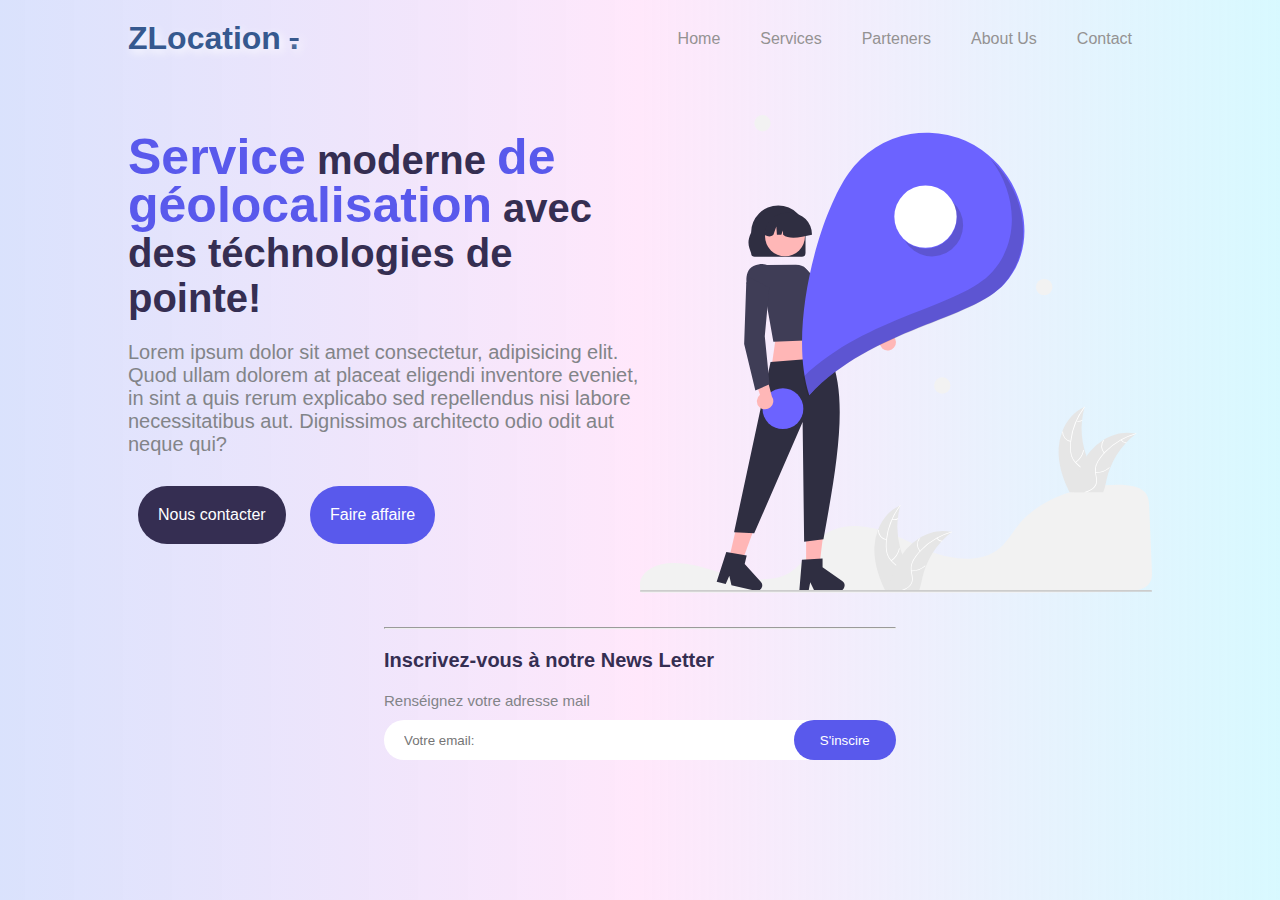
<file: Location.html>
<!DOCTYPE html>
<html lang="en">
<head>
    <meta charset="UTF-8">
    <meta http-equiv="X-UA-Compatible" content="IE=edge">
    <meta name="viewport" content="width=device-width, initial-scale=1.0">
    <link rel="stylesheet" href="./location.css">
    <title>Location</title>
</head>
<body>
    <div class="entete dflex">
        <div class="logo">
            <h1>ZLocation <s>.</s></h1>
        </div>
        <div class="menu">
            <ul>
                <li>Home</li>
                <li>Services</li>
                <li>Parteners</li>
                <li>About Us</li>
                <li>Contact</li>
            </ul>
        </div>
    </div>
    <div class="location">
        <div class="dflex">
            <div class="left">
                <h2><span>Service</span> moderne <span>de géolocalisation</span> avec des téchnologies de pointe!</h2>
                <p>Lorem ipsum dolor sit amet consectetur, adipisicing elit. Quod ullam dolorem at placeat eligendi inventore eveniet, in sint a quis rerum explicabo sed repellendus nisi labore necessitatibus aut. Dignissimos architecto odio odit aut neque qui?</p>
                <div class="btn">
                    <button class="btncontact">Nous contacter</button>
                    <button class="btnaffaire">Faire affaire</button>
                </div>
            </div>
            <div class="right">
                <svg xmlns="http://www.w3.org/2000/svg" data-name="Layer 1" viewBox="0 0 748.77499 698.52814" xmlns:xlink="http://www.w3.org/1999/xlink"><path d="M276.62867,755.894c-3.59968,0-7.20676.1709-10.72935.51563l-.51267.0498c-23.36541,2.37793-40.45612,16.17285-39.75323,32.08985l.13588,2.87793c.08962,1.81933.18509,3.77539.26367,5.94531.04256,1.07031,1.31106,1.8916,2.88946,1.8916H803.65485c40.52146-.2832,80.89606-.63965,119.99558-1.05957a177.65239,177.65239,0,0,0,21.95373-1.30957c10.8659-1.48047,18.40761-4.415,23.05841-8.97168h.00149c5.78332-5.65039,5.96549-12.76563,5.61589-20.80469-.71246-16.23242-1.419-33.28515-2.12412-50.28613-.6228-14.9834-1.24275-29.92676-1.86263-44.2334-.38343-8.49023-1.23538-15.98437-7.80315-21.71191-7.11863-6.19434-20.10139-9.334-38.58832-9.334-.22331,0-.44508,0-.67131.001-57.9361.2373-115.34192,23.1709-142.84542,57.06735-3.16709,3.90332-6.11824,8.082-8.97247,12.124a158.91276,158.91276,0,0,1-13.78041,17.66406,66.94991,66.94991,0,0,1-9.1032,8.16894c-.22326.17774-.47886.36817-.7492.54883-.61846.46387-1.26475.91113-1.895,1.30957a62.04084,62.04084,0,0,1-11.60927,6.07617l-.40691.15723c-.30629.126-.63829.252-.97029.36719a68.21313,68.21313,0,0,1-7.17006,2.20605c-10.484,2.66016-22.40544,3.29785-35.43151,1.89356a151.75111,151.75111,0,0,1-35.22951-8.26465c-12.06241-4.38867-23.35293-9.86035-34.27175-15.15137-4.79617-2.32519-9.75686-4.72851-14.711-7.00586-.93131-.42871-1.8472-.84765-2.77709-1.2666-6.05068-2.71484-11.53652-4.957-16.77047-6.85449a146.27885,146.27885,0,0,0-39.96477-8.52149c-14.40915-.9082-27.10687.80469-37.73191,5.07911a60.65317,60.65317,0,0,0-8.53469,4.23339c-12.58467,7.52344-20.343,18.627-27.845,29.36524-9.33235,13.35644-18.98275,27.16894-38.0382,34.3291-21.98824,8.26953-54.08372,4.834-76.791-1.14063-7.13918-1.8789-14.26956-4.04-21.16565-6.13085q-4.17771-1.2671-8.36137-2.51661c-5.48072-1.6289-9.96621-2.877-14.116-3.93066l-1.31252-.33594c-.73008-.18261-1.46089-.36523-2.20492-.53906-4.92911-1.19141-9.51892-2.12891-14.03892-2.86621l-1.06942-.17969c-2.14395-.32519-4.14836-.5957-6.11527-.82324l-.78516-.08984A109.22627,109.22627,0,0,0,276.62867,755.894Z" transform="translate(-225.6125 -100.73593)" fill="#f2f2f2"/><path id="a0461f35-fb70-484f-9ae8-3da4bdd92c77-517" data-name="Path 2996" d="M589.61585,444.97692a11.965,11.965,0,0,1-13.66732-12.23146l-39.67746-15.24782,17.96524-12.85089,34.92389,16.44968a12.02605,12.02605,0,0,1,.45444,23.8808Z" transform="translate(-225.6125 -100.73593)" fill="#ffb7b7"/><path id="b3dd0798-f166-43d4-ba9c-3d5fa2ca5126-518" data-name="Path 2997" d="M566.94276,434.03845l6.19525-21.85262-.30488-.20768-58.03-39.41986-50.16334-50.3332-29.221,11.67477,1.91872,9.2488.12537.11348,66.69478,59.73777.06171.03005Z" transform="translate(-225.6125 -100.73593)" fill="#3f3d56"/><polygon points="281.883 383.218 192.074 370.629 199.978 315.521 266.096 315.521 281.883 383.218" fill="#ffb6b6"/><polygon points="129.283 653.061 147.706 657.342 172.986 588.321 145.796 582.003 129.283 653.061" fill="#ffb6b6"/><path d="M337.75458,783.45716l13.21141,3.07013,5.25672-11.92522,3.14112,13.87675,35.04012,8.1428a8.08653,8.08653,0,0,0,7.81246-13.31837l-23.491-25.82786,2.93038-12.61-29.84035-5.0829Z" transform="translate(-225.6125 -100.73593)" fill="#2f2e41"/><polygon points="242.956 663.327 261.87 663.327 270.87 590.376 242.956 590.376 242.956 663.327" fill="#ffb6b6"/><path d="M458.586,796.83343h13.56345l2.421-12.80559,6.20064,12.80559h35.97381a8.08653,8.08653,0,0,0,4.595-14.74107l-28.72754-19.84023V749.30608L462.396,751.10957Z" transform="translate(-225.6125 -100.73593)" fill="#2f2e41"/><path d="M416.55067,462.01366l87.829-6.98639c25.91752,60.54226,9.43786,157.19121-10.47959,265.98991l-28.24959,3.65262-2.19113-174.82717L392.6422,712.48408l-29.44266-1.50494Z" transform="translate(-225.6125 -100.73593)" fill="#2f2e41"/><path id="a1ca5f83-7fa1-45b1-9d3b-bf096f25c0e5-519" data-name="Path 3002" d="M467.67465,302.58843V272.87462a39.81591,39.81591,0,1,0-79.63182,0c-7.01751,14.62337-2.62731,21.57582,0,29.71381a5.35494,5.35494,0,0,0,5.346,5.346H462.326A5.355,5.355,0,0,0,467.67465,302.58843Z" transform="translate(-225.6125 -100.73593)" fill="#2f2e41"/><circle id="b14fd05a-a043-4ff7-820e-83dd0ca664c7" data-name="Ellipse 572" cx="212.07207" cy="177.55852" r="29.19194" fill="#ffb7b7"/><path id="b50f9c05-1494-4f26-bcdb-96e0065c79e8-520" data-name="Path 3003" d="M477.09383,275.251A31.53147,31.53147,0,0,0,445.598,243.75517h-5.943A31.53145,31.53145,0,0,0,408.15909,275.251v.59451c4.451,3.04279,8.67623,3.4878,12.55939,0l4.28318-11.99431.85661,11.99424h6.49159l2.16389-6.05121.43282,6.05128c8.768,7.46722,25.34788,3.88883,42.14726,0Z" transform="translate(-225.6125 -100.73593)" fill="#2f2e41"/><path id="a0eb6ff4-2fce-4112-9df9-8b4ebb5a5fd4-521" data-name="Path 3004" d="M420.66246,432.36361l74.32524-2.82829,4.15461-48.62355c3.20384-8.8999,3.256-16.54728.154-22.713a22.73592,22.73592,0,0,0-12.55178-10.84866l-16.2634-19.6429a22.13645,22.13645,0,0,0-17.18371-8.01144l-42.25921.28893c-1.01828-.61223-7.19678-3.75241-19.38194,1.52746C378.44007,327.24,381.509,347.14,381.54206,347.33985l.03053.18712.14513.12729,28.1075,23.67534Z" transform="translate(-225.6125 -100.73593)" fill="#3f3d56"/><path d="M759.36754,346.87254c-47.96135,54.0506-192.26494,64.3603-286.19436,163.57574-31.49078-95.9007,13.12008-261.44454,57.57879-324.575a139.80867,139.80867,0,0,1,194.80742-33.80817C788.68983,196.52384,810.61593,289.11756,759.36754,346.87254Z" transform="translate(-225.6125 -100.73593)" fill="#6c63ff"/><circle id="b262ea8c-1946-46c9-a449-3a1996c39394" data-name="Ellipse 577" cx="417.54548" cy="148.68783" r="45.59621" fill="#fff"/><circle id="bcc29a3a-8123-4529-80aa-6f70df2823cf" data-name="Ellipse 577" cx="209.016" cy="429.50466" r="29.86454" fill="#6c63ff"/><path id="b815393f-9135-439a-a427-8535fc5e4357-522" data-name="Path 3011" d="M400.46338,528.0807a11.96491,11.96491,0,0,1,.63006-18.32932l-13.72535-40.229,21.38416,5.55481,9.74516,37.34849a12.02605,12.02605,0,0,1-18.03908,15.65625Z" transform="translate(-225.6125 -100.73593)" fill="#ffb7b7"/><path id="b887ab11-b08b-42e6-a61f-ab0e88099db2-523" data-name="Path 3012" d="M394.332,503.66711l20.74772-9.24608-6.97024-70.177,6.4916-70.76378-27.70134-14.9499-5.86922,7.40044v.168l-3.10961,89.48257.01655.06747Z" transform="translate(-225.6125 -100.73593)" fill="#3f3d56"/><path d="M889.03244,636.77521c-1.45,5.44-5.26,9.97-9.86005,13.27-.75.54-1.52,1.04-2.3,1.51-.24.14-.48.29-.73.42q-.405.24006-.81.45h-21.63c-.39-.79-.77-1.59-1.15-2.38-9.27-19.48-15.78-40.5-14.67-61.91a79.25448,79.25448,0,0,1,5.17-24.25c5.94-15.47,16.78-28.86,31.69-35.6.37-.17.76-.34,1.14-.5-.12.43-.24.85-.36,1.28a110.78514,110.78514,0,0,0-3.38,17.59c-.06.46-.11.92-.15,1.39a116.05441,116.05441,0,0,0,3.72,42.69c.01.03.02.07.03.1q1.27506,4.605,2.96,9.07c.88,2.35,1.83,4.67,2.87,6.95C885.91244,616.42524,891.73239,626.62525,889.03244,636.77521Z" transform="translate(-225.6125 -100.73593)" fill="#e6e6e6"/><path d="M876.15243,528.23523c-.21.28-.42.55-.63.83a98.12838,98.12838,0,0,0-11.12,18.76c-.16.33-.31.66-.44,1a97.81342,97.81342,0,0,0-7.82,29.24,1.48989,1.48989,0,0,0-.02.21c-.25,2.36005-.4,4.74-.46,7.12a42.48041,42.48041,0,0,0,1.43,13.24,23.76868,23.76868,0,0,0,5.46,9.42c.25.27.5.54.77.8.2.21.42.42.63.62,2.02,1.93,4.23,3.72,6.13,5.79a21.43156,21.43156,0,0,1,2.35,3,14.90407,14.90407,0,0,1,1.6,12.1c-1.36005,5.06-4.47,9.33-7.65,13.4-1.59,2.04-3.23,4.1-4.65,6.28-.52.78-1,1.57-1.43994,2.38h-1.26c.42-.81.88-1.6,1.38-2.38,3.65-5.75,8.84-10.69,11.53-17.02,1.82-4.27,2.37-9.11.07-13.3a17.68149,17.68149,0,0,0-2.43-3.38c-1.83-2.07-4.02-3.84-6.01-5.71-.5-.47-.99-.95-1.46-1.45a24.9637,24.9637,0,0,1-5.63995-8.9,39.23028,39.23028,0,0,1-1.94-13.13c0-2.84.15-5.7.43-8.54.03-.36.07-.73.11-1.1a100.76637,100.76637,0,0,1,19.67-49.23c.2-.28.41-.55.62-.82C875.79245,526.90522,876.58243,527.68525,876.15243,528.23523Z" transform="translate(-225.6125 -100.73593)" fill="#fff"/><path d="M855.47608,578.70991a14.807,14.807,0,0,1-12.3542-14.66278.55274.55274,0,0,1,1.10454-.02415,13.711,13.711,0,0,0,11.51987,13.616c.70147.11439.42724,1.18471-.27021,1.071Z" transform="translate(-225.6125 -100.73593)" fill="#fff"/><path d="M862.27485,608.25633a28.53932,28.53932,0,0,0,11.53315-17.308c.15106-.69512,1.22185-.42407,1.071.27021a29.68509,29.68509,0,0,1-12.0379,17.98618c-.58485.4063-1.1479-.54427-.56622-.94836Z" transform="translate(-225.6125 -100.73593)" fill="#fff"/><path d="M864.07156,547.70829a8.38145,8.38145,0,0,0,7.89345-.97169c.57941-.4135,1.14187.53755.56623.94836a9.39213,9.39213,0,0,1-8.72989,1.0943.57082.57082,0,0,1-.40038-.67059.55505.55505,0,0,1,.67059-.40038Z" transform="translate(-225.6125 -100.73593)" fill="#fff"/><path d="M951.17239,566.90522c-.35.27-.71.54-1.06.82a110.36279,110.36279,0,0,0-13.29,12c-.32.33-.64.67-.95,1.01l-.01.01a116.34717,116.34717,0,0,0-22.66,36.14l-.03.09c-.01.03-.02.05-.03.08a114.44474,114.44474,0,0,0-5.03,16.42c-1.22,5.46-2.22,11.31-4.13,16.57-.29.81-.61,1.61-.95,2.38h-44.46c.15-.79.31-1.59.47-2.38a160.30092,160.30092,0,0,1,10.54-33.7c.16-.36.32-.72.5-1.08a108.30472,108.30472,0,0,1,8.61-15.35.0098.0098,0,0,1,.01-.01,94.95613,94.95613,0,0,1,5.8-7.69,79.119,79.119,0,0,1,18.72-16.24c.04-.03.09-.05.13-.08,14.04-8.71,30.68-12.86,46.59-9.27h.01C950.36239,566.71521,950.76242,566.80524,951.17239,566.90522Z" transform="translate(-225.6125 -100.73593)" fill="#e6e6e6"/><path d="M951.1224,567.43525c-.34.09-.68.19-1.01.29a98.589,98.589,0,0,0-20.17,8.27c-.32.17-.64.35-.96.53a98.255,98.255,0,0,0-23.79,18.59.035.035,0,0,0-.01.02c-.08.07995-.17.17-.24.25-1.6,1.72-3.14,3.51-4.6,5.35a42.76886,42.76886,0,0,0-6.82,11.43,23.67361,23.67361,0,0,0-1.31,10.81c.03.37.08.73.13,1.1.04.29.07995.58.13.87994.66,4.01,1.8,8.03,1.48,12.12006a14.90906,14.90906,0,0,1-6.01,10.62994,23.79278,23.79278,0,0,1-3.68,2.34,36.85272,36.85272,0,0,1-5.77,2.38h-3.93c.53-.15,1.05-.3,1.58-.45a48.20918,48.20918,0,0,0,5.53-1.93,26.912,26.912,0,0,0,3-1.48c4.02-2.31,7.37006-5.85,8.07-10.58.61005-4.14-.57-8.28-1.27-12.33-.12-.7-.23-1.39-.29-2.08a24.43856,24.43856,0,0,1,.85-10.46,39.06233,39.06233,0,0,1,6.36-11.66,83.357,83.357,0,0,1,5.48-6.55q.36-.40494.75-.81a100.90127,100.90127,0,0,1,24.21-18.73h.01a99.28743,99.28743,0,0,1,21.1-8.74h.01c.33-.1.67-.2,1-.29C951.64242,566.15522,951.8024,567.24524,951.1224,567.43525Z" transform="translate(-225.6125 -100.73593)" fill="#fff"/><path d="M904.2268,595.28471a14.807,14.807,0,0,1-1.03614-19.1455c.43212-.5642,1.32916.08079.89646.64573a13.711,13.711,0,0,0,1.00022,17.80734c.49121.51367-.37214,1.20316-.86054.69243Z" transform="translate(-225.6125 -100.73593)" fill="#fff"/><path d="M891.86624,622.9692a28.53925,28.53925,0,0,0,19.62921-6.87575c.53913-.46406,1.2309.39705.69243.86055a29.68515,29.68515,0,0,1-20.44052,7.11332c-.71158-.02772-.58884-1.12569.11888-1.09812Z" transform="translate(-225.6125 -100.73593)" fill="#fff"/><path d="M929.75493,575.70672a8.38146,8.38146,0,0,0,6.8875,3.97657c.71158.01868.58807,1.11668-.11888,1.09812a9.39212,9.39212,0,0,1-7.62917-4.38226.57083.57083,0,0,1,.08406-.77649.55506.55506,0,0,1,.77649.08406Z" transform="translate(-225.6125 -100.73593)" fill="#fff"/><path d="M619.59217,780.51877c-1.45,5.44-5.26,9.97-9.86,13.27-.75.54-1.52,1.04-2.3,1.51-.24.14-.48.29-.73.42q-.405.24-.81.45h-21.63c-.39-.79-.77-1.59-1.15-2.38-9.27-19.48-15.78-40.5-14.67-61.91a79.25417,79.25417,0,0,1,5.17-24.25c5.94-15.47,16.78-28.86,31.69-35.6.37-.17.76-.34,1.14-.5-.12.43-.24.85-.36,1.28a110.78533,110.78533,0,0,0-3.38,17.59c-.06.46-.11.92-.15,1.39a116.05424,116.05424,0,0,0,3.72,42.69c.01.03.01995.07.03.1q1.27506,4.605,2.96,9.07c.88,2.35,1.83,4.67,2.87,6.95C616.47218,760.16879,622.29212,770.3688,619.59217,780.51877Z" transform="translate(-225.6125 -100.73593)" fill="#e6e6e6"/><path d="M606.71217,671.97879c-.21.28-.42005.55-.63.83a98.12885,98.12885,0,0,0-11.12,18.76c-.16.33-.31.66-.44,1a97.8135,97.8135,0,0,0-7.82,29.24,1.49,1.49,0,0,0-.02.21c-.25,2.36-.4,4.74-.46,7.12a42.48011,42.48011,0,0,0,1.43,13.24,23.76873,23.76873,0,0,0,5.46,9.42c.25.27.5.54.77.8.2.21.42.42.63.62,2.02,1.93,4.23,3.72,6.13,5.79a21.43047,21.43047,0,0,1,2.35,3,14.904,14.904,0,0,1,1.6,12.1c-1.36,5.06-4.47,9.33-7.65,13.4-1.59,2.04-3.23,4.1-4.65,6.28-.51995.78-1,1.57-1.43994,2.38h-1.26c.42-.81.88-1.6,1.38-2.38,3.65-5.75,8.84-10.69,11.53-17.02,1.82-4.27,2.37-9.11.07-13.3a17.68156,17.68156,0,0,0-2.43-3.38c-1.83-2.07-4.02-3.84-6.01-5.71-.5-.47-.99-.95-1.46-1.45a24.96366,24.96366,0,0,1-5.63995-8.9,39.23013,39.23013,0,0,1-1.94-13.13c0-2.84.15-5.7.43-8.54.03-.36.07-.73.11-1.1a100.76651,100.76651,0,0,1,19.67-49.23c.2-.28.41-.55.62-.82C606.35218,670.64877,607.14216,671.4288,606.71217,671.97879Z" transform="translate(-225.6125 -100.73593)" fill="#fff"/><path d="M586.03581,722.45347a14.807,14.807,0,0,1-12.3542-14.66279.55275.55275,0,0,1,1.10455-.02415,13.71094,13.71094,0,0,0,11.51986,13.616c.70147.1144.42725,1.18472-.27021,1.071Z" transform="translate(-225.6125 -100.73593)" fill="#fff"/><path d="M592.83458,751.99989a28.5393,28.5393,0,0,0,11.53315-17.308c.15107-.69511,1.22186-.42407,1.071.27021a29.68514,29.68514,0,0,1-12.0379,17.98619c-.58485.40629-1.1479-.54428-.56622-.94836Z" transform="translate(-225.6125 -100.73593)" fill="#fff"/><path d="M594.6313,691.45184a8.38146,8.38146,0,0,0,7.89345-.97168c.57941-.41351,1.14186.53755.56622.94836a9.39213,9.39213,0,0,1-8.72989,1.0943.57083.57083,0,0,1-.40038-.6706.55507.55507,0,0,1,.6706-.40038Z" transform="translate(-225.6125 -100.73593)" fill="#fff"/><path d="M681.73213,710.64877c-.35.27-.71.54-1.06.82a110.362,110.362,0,0,0-13.29,12c-.32.33-.64.67-.95,1.01l-.01.01a116.34712,116.34712,0,0,0-22.66,36.14l-.03.09c-.01.03-.02.05-.03.08a114.44321,114.44321,0,0,0-5.03,16.42c-1.22,5.46-2.22,11.31-4.13,16.57-.29.81-.61,1.61-.94995,2.38h-44.46c.15-.79.31-1.59.47-2.38a160.30177,160.30177,0,0,1,10.54-33.7c.16-.36.32-.72.5-1.07995a108.30489,108.30489,0,0,1,8.61-15.35.0098.0098,0,0,1,.01-.01,94.95585,94.95585,0,0,1,5.8-7.69,79.11856,79.11856,0,0,1,18.72-16.24c.04-.03.09-.05.13-.08,14.04-8.71,30.68-12.86,46.59-9.27h.01C680.92213,710.45877,681.32215,710.54879,681.73213,710.64877Z" transform="translate(-225.6125 -100.73593)" fill="#e6e6e6"/><path d="M681.68214,711.1788c-.34.09-.68.19-1.01.29a98.5888,98.5888,0,0,0-20.17,8.27c-.32.17-.64.35-.96.53a98.25516,98.25516,0,0,0-23.79,18.59.035.035,0,0,0-.01.02c-.08.08-.17.17-.24.25-1.6,1.72-3.14,3.51-4.6,5.35a42.769,42.769,0,0,0-6.82,11.43,23.67366,23.67366,0,0,0-1.31,10.81c.03.37.08.73.13,1.1.04.29.08.58.13.88.66,4.01,1.8,8.03,1.48,12.12a14.90913,14.90913,0,0,1-6.01,10.63,23.79484,23.79484,0,0,1-3.68,2.34,36.85132,36.85132,0,0,1-5.77,2.38h-3.93c.53-.15,1.05-.3,1.58-.45a48.21368,48.21368,0,0,0,5.53-1.93,26.91381,26.91381,0,0,0,3-1.48c4.02-2.31,7.37-5.85,8.07-10.58.61005-4.14-.57-8.28-1.26995-12.33-.12-.7-.23005-1.38995-.29-2.08a24.43857,24.43857,0,0,1,.85-10.46,39.06253,39.06253,0,0,1,6.36-11.66,83.355,83.355,0,0,1,5.48-6.55q.36-.40494.75-.81a100.901,100.901,0,0,1,24.21-18.73h.01a99.28782,99.28782,0,0,1,21.1-8.74h.01c.33-.1.67-.2,1-.29C682.20216,709.89877,682.36213,710.9888,681.68214,711.1788Z" transform="translate(-225.6125 -100.73593)" fill="#fff"/><path d="M634.78653,739.02826a14.807,14.807,0,0,1-1.03613-19.1455c.43212-.56419,1.32915.08079.89646.64574a13.711,13.711,0,0,0,1.00022,17.80733c.49121.51367-.37215,1.20316-.86055.69243Z" transform="translate(-225.6125 -100.73593)" fill="#fff"/><path d="M622.426,766.71275a28.53931,28.53931,0,0,0,19.62921-6.87574c.53912-.46406,1.2309.39705.69242.86055a29.68516,29.68516,0,0,1-20.44051,7.11331c-.71159-.02772-.58885-1.12569.11888-1.09812Z" transform="translate(-225.6125 -100.73593)" fill="#fff"/><path d="M660.31466,719.45027a8.38149,8.38149,0,0,0,6.8875,3.97657c.71159.01869.58807,1.11669-.11888,1.09812a9.39215,9.39215,0,0,1-7.62917-4.38226.57083.57083,0,0,1,.08406-.77649.55507.55507,0,0,1,.77649.08406Z" transform="translate(-225.6125 -100.73593)" fill="#fff"/><circle cx="442.06603" cy="395.49967" r="12" fill="#f2f2f2"/><circle cx="591.13746" cy="251.75776" r="12" fill="#f2f2f2"/><circle cx="179.14332" cy="12" r="12" fill="#f2f2f2"/><path id="f02c4e45-f306-4b42-b3ad-5ddd3016d7d2-524" data-name="Path 2960" d="M226.85951,798.08044h746.281a1.247,1.247,0,0,0,0-2.494h-746.281a1.247,1.247,0,1,0,0,2.494Z" transform="translate(-225.6125 -100.73593)" fill="#ccc"/><path d="M682.60763,227.59412a45.58953,45.58953,0,0,1-69.41687,57.28919,45.59535,45.59535,0,1,0,69.41687-57.28919Z" transform="translate(-225.6125 -100.73593)" fill="#231f20" opacity="0.2"/><path d="M738.58784,165.39744c37.4303,48.396,43.88647,117.94977,2.412,164.69007C694.66047,382.31,558.39027,393.70878,464.50758,483.90471a193.39088,193.39088,0,0,0,6.7514,27.75854C565.18836,412.4478,709.492,402.1381,757.45332,348.08751,804.41755,295.16063,789.92292,212.98326,738.58784,165.39744Z" transform="translate(-225.6125 -100.73593)" fill="#231f20" opacity="0.2"/></svg>
            </div>
        </div>
        <div class="newsletter">
            <hr/>
            <h2>Inscrivez-vous à notre <span>News Letter</span></h2>
            <form action="">
                <label for="email">Renséignez votre adresse mail</label>
                <div class="input dflex">
                    <input type="email" name="email" id="email" placeholder="Votre email: ">
                    <button type="button">S'inscire</button>
                </div>
            </form>
        </div>
    </div>
</body>
</html>
</file>
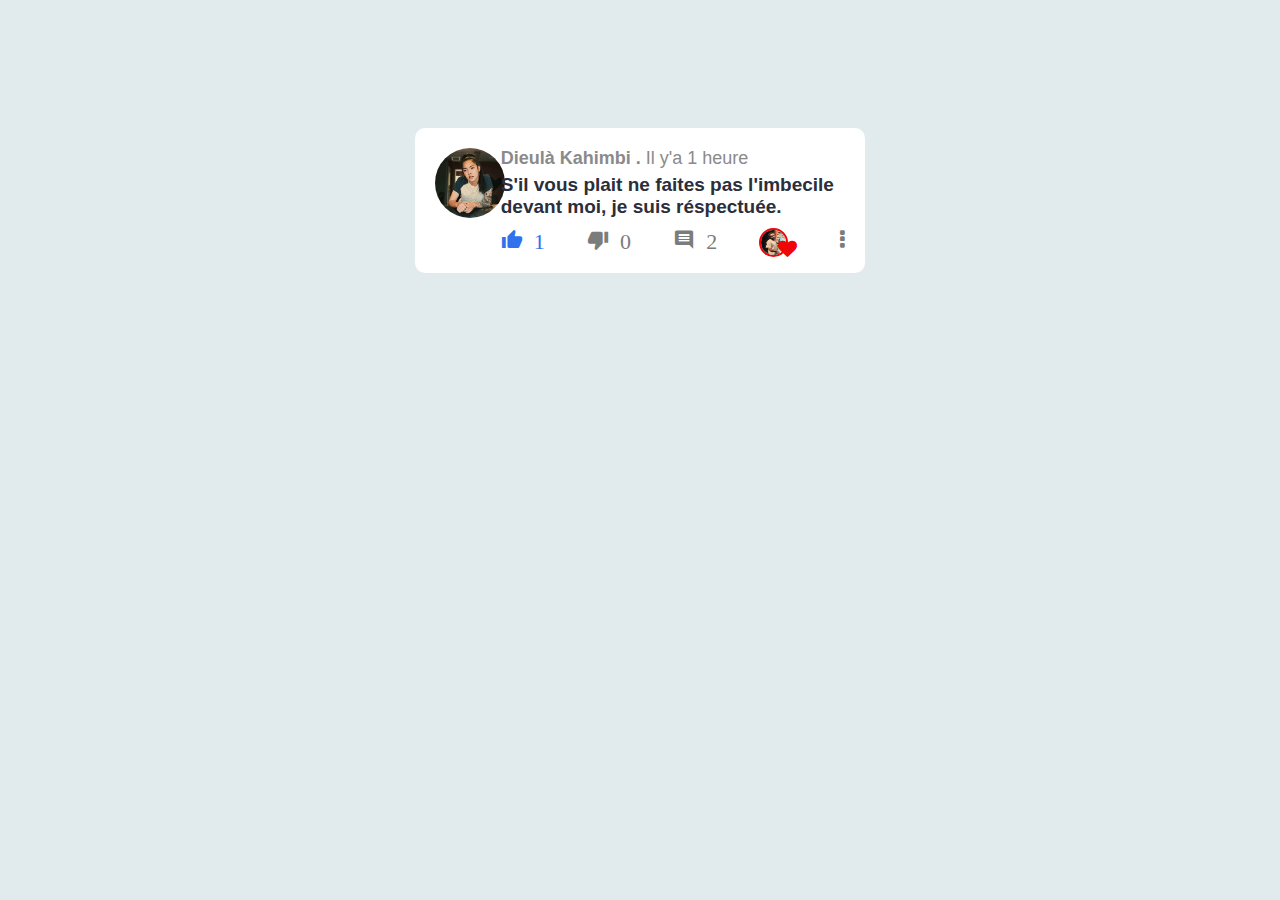
<file: Post.html>
<!DOCTYPE html>
<html lang="fr">
<head>
    <meta charset="UTF-8">
    <meta http-equiv="X-UA-Compatible" content="IE=edge">
    <meta name="viewport" content="width=device-width, initial-scale=1.0">
    <link rel="stylesheet" href="./post.css">
    <link rel="stylesheet" href="./icomoon/style.css">
    <title>Bossing</title>
</head>
<body>
    <div class="container">
        <div class="post">
            <div class="image">
                <img src="./img/ee10112a724bb8e11f73d8d1c3eed77f.jpg" alt="profile"/>
            </div>
            <div class="text">
                <h1>Dieulà Kahimbi . <span>Il y'a 1 heure</span></h1>
                <h2>S'il vous plait ne faites pas l'imbecile devant moi, je suis réspectuée.</h2>
                <div class="actions">
                    <span id="like" class="icon-thumb_up"> 1</span>
                    <span id="dislike" class="icon-thumb_down"> 0</span>
                    <span id="comment" class="icon-insert_comment"> 2</span>
                    <span class="img"><img src="./img/IMG_8090.JPG" alt="img"/><span id="love" class="icon-heart"></span></span>
                    <span id="others" class="icon-ellipsis-v"></span>
                </div>
            </div>
        </div>
    </div>

    <script src="./post.js"></script>
</body>
</html>
</file>
<file: style.css>
*{
    margin: 0px;
}
body{
    
    background-color: rgb(238, 238, 225);
}
.user{
    padding: 10%;
    width: 100%;
    display: flex;
}
.user .confirm{
    width: 300px;
    height: auto;
    margin: auto;
    display: flex;
    flex-direction: row;
    flex-flow: wrap;
    box-sizing: border-box;
    background-color: white;
    padding: 15px;
    border-radius: 10px;
    box-shadow: 0px 0px 5px rgb(218, 214, 214);
    font-family:Arial, Helvetica, sans-serif;
}
.user .confirm .image{
    width: 20%;
    height: auto;
}
.user .confirm .image img{
    width: 40px;
    height: 40px;
    border-radius: 50%;
    margin: auto;
}
.user .confirm .text{
    width: 70%;
    height: auto;
}
.user .confirm .text h2{
    font-size: 20px;
    color: rgb(31, 30, 30);   
    margin-bottom: 3px;
}
.user .confirm .text p{
    font-size: 13px;
    font-weight: 200;
    color: rgb(78, 78, 78);
}   
.user .confirm .btn{
    width: 100%;
}
.user .confirm .btn .accept{
    border:none;
    padding: 10px;
    color:white;
    font-weight: 600;
    background-color: rgb(62, 126, 211);
    border-radius: 5px;
    margin-top: 10px;
    margin-right: 5px;
}
.user .confirm .btn .refuse{
    border:1px solid rgb(165, 159, 159);
    padding: 10px;
    color:rgb(0, 0, 0);
    background-color:white;
    border-radius: 5px;
    margin-top: 10px;
}
.user .confirm .btn .accept:hover{
    cursor: pointer;
    border:2px solid rgb(165, 159, 159);
    color:rgb(0, 0, 0);
    background-color:white;
    transition: .2s;
}
.user .confirm .btn .refuse:hover{
    border:none;
    color:white;
    font-weight: 600;
    background-color: rgb(240, 56, 56);
    cursor: pointer;
    transition: .2s;
}


/*Home page------------------------------------*/
.Home{
    padding: 5% 10%;
    background-image: linear-gradient(to left, rgb(203, 184, 240),rgb(209, 245, 212),rgb(245, 240, 173));
    display: flex;
    flex-wrap: wrap;
    box-sizing: border-box;
    font-family:'Segoe UI', Tahoma, Geneva, Verdana, sans-serif;
}
.Home .left{
    width: 50%;
    height: auto;
    margin-top: 5%;
}
.Home .left .autor{
    font-size: 17px;
    font-weight: 700;
    color: rgb(60, 76, 167);
}
.Home .left h1{
    font-size: 40px;
    font-weight: 900;
    line-height: 45px;
    margin:20px 0px;
    margin-top: 5px;
    color:rgb(53, 55, 75);
}
.Home .left .descript{
    font-size: 20px;
    font-weight: 500;
    color: rgb(104, 104, 100);
    margin-bottom: 20px;
}
.Home .left .descript #txtplus{
    display: none;
}
.Home .left .descript #btnplus{
    color: rgb(60, 76, 167);
}
.Home .left .descript #btnplus:hover{
    cursor: pointer;
    color: rgb(85, 146, 216);
}
.Home .left .begin{
    border: none;
    background-color: rgb(53, 55, 75);
    border-radius: 10px;
    color: white;
    font-weight: 600;
    padding: 15px;
    font-size: 15px;
    margin-right: 5px;
    transition: .5s;
    animation: directionR 2s;
}

.Home .left .begin:hover{
    cursor:pointer;
    border: 1px solid rgb(177, 175, 175);
    background-color: transparent;
    color: rgb(56, 55, 71);
    font-weight: 550;
    transition: .3s ease-out;
}
.Home .left .doc{
    border: 1px solid rgb(177, 175, 175);
    background-color: transparent;
    border-radius: 10px;
    color: rgb(56, 55, 71);
    font-weight: 550;
    padding: 15px;
    font-size: 15px;
    margin-right: 5px;
    transition: .5s;
    animation: directionL 2s;
}
.Home .left .doc:hover{
    cursor: pointer;
    border: 1px solid transparent;
    background-color: rgba(58, 61, 78, 0.493);
    color: white;
    font-weight: 600;
}
.Home .right{
    width: 50%;
    height: auto;
}
.Home .right svg{
    width: 100%;
}


@keyframes directionL{
    from{
        transform: translatex(0px);
        background-color: rgba(119, 134, 219, 0.493);
        color: white;
    }
    to{
        transform: translatex(20px);
    }
}
@keyframes directionR{
    from{
        transform: translatex(20px);
    }
    to{
        transform: translatex(0px);
        background-color: transparent;
        border: 1px solid rgb(85, 146, 216);
        color: rgb(56, 55, 71);
    }
}
</file>
<file: DesktopLeftClick.css>
*{
	box-sizing: border-box;
}
body{
	width: 100%;
	height: 100%;
	display: flex;
	font-family: arial, sans-serif;
	background-image: url('./img/Ideatree.jpg');
	 background-repeat: no-repeat;
	background-size: cover;
}
.action{
	width: 300px;
	height:max-content;
	margin: 10%  auto;
	background-color: rgb(243, 239, 239);
	padding:20px 5px;
	padding-bottom: 0px;
	border-radius: 10px;
}
.action ul{
	display: block;
	list-style: none;
	margin: 0px;
	padding: 0px;
}
.action li{
	margin: 15px 0px;
	color:rgb(78, 76, 76);
	padding: 0px 15px;
}
.action li:hover{
	cursor:pointer;
	background-color: rgba(133, 130, 130, 0.274);
	margin: 0px;
	padding: 5px 15px;
	border-radius: 5px;
}
.action .icon-chevron-right, .racourci{
	float: right;
	font-size: 13px;
	color:rgb(125, 126, 126);
}
.icon-copy{
	margin: 15px 0px;
	padding: 0px 15px;
	font-size: 20px;
}
hr{
	border:1px double rgba(133, 130, 130, 0.274);
}
.ligne{
	border:1px double rgba(133, 130, 130, 0.274);
	margin: -6px;
}

.BarreDetaches{
	position: absolute;
	bottom: 0px;
	right: 0px;
	left: 0px;
	margin: 0px;
	background-color: rgb(243, 239, 239);
	width: 100%;
	height: 50px;
	padding: 10px 20px;
	padding-bottom: 0px;
	display: flex;
	flex-flow: nowrap;
	box-sizing: border-box;
}
.BarreDetaches .left{
	width: 15%;
	display: flex;
	justify-content: space-between;
}
.BarreDetaches .left ul{
	list-style: none;
	margin: 0px;
	padding: 0px;
	display: flex;
}
.BarreDetaches .left li{
	font-size:25px;
	margin: auto 10px;
}
.BarreDetaches .left .search{
	width: 70%;
	background-color: rgb(253, 252, 252);
	border-radius: 20px;
	height: 30px;
	padding: 0px 10px;
	box-sizing: border-box;
}
.BarreDetaches .left .search form{
	display: flex;
	height: 100%;
}
.BarreDetaches .left .search span{
	width: 10%;
	background-color: none;
	margin: auto;
	font-size: 15px;
	color:rgb(156, 154, 154);
}
.BarreDetaches .left .search input{
	width: 90%;
	height: 100%;
	border: none;
	background-color: transparent;
	border-radius: 20px;
}
.BarreDetaches .taches{
	width: 65%;
	padding: 0px 20px;
}
.BarreDetaches .params{
	width: 20%;
}
.BarreDetaches .taches ul{
	list-style: none;
	margin: 0px;
	padding: 0px;
	display: flex;
}
.BarreDetaches .taches li{
	font-size:25px;
	margin: auto 10px;
}

.BarreDetaches .icon-windows{
	color:rgb(33, 187, 248);;
}

.BarreDetaches .taches .icon-spotify{
	color:rgb(30, 185, 134);
}
.BarreDetaches .taches .icon-grav{
	color:rgb(255, 123, 0);
	border-bottom: 2px solid rgb(94, 93, 93);
	padding-bottom: 5px;
}
.BarreDetaches .taches .icon-facebook-square, .icon-edge, .icon-skype, .icon-linkedin, .icon-telegram {
	color:rgb(0, 110, 255);
}
.BarreDetaches .taches .icon-twitter{
	color:blue;
}
.BarreDetaches .taches .icon-firefox{
	color:rgb(241, 177, 37);
}
.BarreDetaches .taches .icon-whatsapp{
	color:rgb(28, 199, 105);
}
.BarreDetaches .taches .icon-instagram{
	color:rgb(255, 74, 3);
}
.BarreDetaches .taches .icon-opera{
	color:rgb(223, 27, 27);
	border-bottom: 2px solid rgb(94, 93, 93);
	padding-bottom: 5px;
	background-color: rgb(255, 255, 255);
	padding: 6px 10px;
	border-radius: 5px 5px 0px 0px;
}
.BarreDetaches .taches .icon-folder-open{
	color:rgb(223, 210, 26);
	border-bottom: 2px solid rgb(94, 93, 93);
	padding-bottom: 5px;
}
.BarreDetaches .taches .icon-reddit{
	color:rgb(247, 70, 16);
}
.BarreDetaches .taches .icon-gitlab{
	color:rgb(122, 122, 122);
}
.BarreDetaches .taches .icon-vimeo{
	color:rgb(18, 190, 75);
}
.BarreDetaches .taches .icon-chrome{
	color:rgb(61, 180, 228);
}
.BarreDetaches .taches .icon-git-square{
	color:rgb(101, 146, 163);
}

.BarreDetaches .params{
	justify-content: space-between;
}
.BarreDetaches .params ul{
	list-style: none;
	margin: 0px;
	padding: 0px;
	display: flex;
}
.BarreDetaches .params li{
	margin: auto 5px;
	color:rgb(105, 104, 104);
}
.BarreDetaches .params .icon-shield{
	color: #209de6;
	font-size: 20px;
}
.BarreDetaches .params .icon-bluetooth{
	color: #209de6;
}
.BarreDetaches .params .lang{
	font-size: 12px;
	font-weight: 500;
}
.BarreDetaches .params .icon-wifi{
	font-size: 20px;
}
.BarreDetaches .params .calendar{
	font-size: 12px;
	text-align: right;
}
</file>
<file: icomoon/style.css>
@font-face {
  font-family: 'icomoon';
  src:  url('fonts/icomoon.eot?10si43');
  src:  url('fonts/icomoon.eot?10si43#iefix') format('embedded-opentype'),
    url('fonts/icomoon.ttf?10si43') format('truetype'),
    url('fonts/icomoon.woff?10si43') format('woff'),
    url('fonts/icomoon.svg?10si43#icomoon') format('svg');
  font-weight: normal;
  font-style: normal;
}

[class^="icon-"], [class*=" icon-"] {
  /* use !important to prevent issues with browser extensions that change fonts */
  font-family: 'icomoon' !important;
  speak: none;
  font-style: normal;
  font-weight: normal;
  font-variant: normal;
  text-transform: none;
  line-height: 1;

  /* Better Font Rendering =========== */
  -webkit-font-smoothing: antialiased;
  -moz-osx-font-smoothing: grayscale;
}

.icon-asterisk:before {
  content: "\f069";
}
.icon-plus:before {
  content: "\f067";
}
.icon-question:before {
  content: "\f128";
}
.icon-minus:before {
  content: "\f068";
}
.icon-glass:before {
  content: "\f000";
}
.icon-music:before {
  content: "\f001";
}
.icon-search:before {
  content: "\f002";
}
.icon-envelope-o:before {
  content: "\f003";
}
.icon-heart:before {
  content: "\f004";
}
.icon-star:before {
  content: "\f005";
}
.icon-star-o:before {
  content: "\f006";
}
.icon-user:before {
  content: "\f007";
}
.icon-film:before {
  content: "\f008";
}
.icon-th-large:before {
  content: "\f009";
}
.icon-th:before {
  content: "\f00a";
}
.icon-th-list:before {
  content: "\f00b";
}
.icon-check:before {
  content: "\f00c";
}
.icon-close:before {
  content: "\f00d";
}
.icon-remove:before {
  content: "\f00d";
}
.icon-times:before {
  content: "\f00d";
}
.icon-search-plus:before {
  content: "\f00e";
}
.icon-search-minus:before {
  content: "\f010";
}
.icon-power-off:before {
  content: "\f011";
}
.icon-signal:before {
  content: "\f012";
}
.icon-cog:before {
  content: "\f013";
}
.icon-gear:before {
  content: "\f013";
}
.icon-trash-o:before {
  content: "\f014";
}
.icon-home:before {
  content: "\f015";
}
.icon-file-o:before {
  content: "\f016";
}
.icon-clock-o:before {
  content: "\f017";
}
.icon-road:before {
  content: "\f018";
}
.icon-download:before {
  content: "\f019";
}
.icon-arrow-circle-o-down:before {
  content: "\f01a";
}
.icon-arrow-circle-o-up:before {
  content: "\f01b";
}
.icon-inbox:before {
  content: "\f01c";
}
.icon-play-circle-o:before {
  content: "\f01d";
}
.icon-repeat:before {
  content: "\f01e";
}
.icon-rotate-right:before {
  content: "\f01e";
}
.icon-refresh:before {
  content: "\f021";
}
.icon-list-alt:before {
  content: "\f022";
}
.icon-lock:before {
  content: "\f023";
}
.icon-flag:before {
  content: "\f024";
}
.icon-headphones:before {
  content: "\f025";
}
.icon-volume-off:before {
  content: "\f026";
}
.icon-volume-down:before {
  content: "\f027";
}
.icon-volume-up:before {
  content: "\f028";
}
.icon-qrcode:before {
  content: "\f029";
}
.icon-barcode:before {
  content: "\f02a";
}
.icon-tag:before {
  content: "\f02b";
}
.icon-tags:before {
  content: "\f02c";
}
.icon-book:before {
  content: "\f02d";
}
.icon-bookmark:before {
  content: "\f02e";
}
.icon-print:before {
  content: "\f02f";
}
.icon-camera:before {
  content: "\f030";
}
.icon-font:before {
  content: "\f031";
}
.icon-bold:before {
  content: "\f032";
}
.icon-italic:before {
  content: "\f033";
}
.icon-text-height:before {
  content: "\f034";
}
.icon-text-width:before {
  content: "\f035";
}
.icon-align-left:before {
  content: "\f036";
}
.icon-align-center:before {
  content: "\f037";
}
.icon-align-right:before {
  content: "\f038";
}
.icon-align-justify:before {
  content: "\f039";
}
.icon-list:before {
  content: "\f03a";
}
.icon-dedent:before {
  content: "\f03b";
}
.icon-outdent:before {
  content: "\f03b";
}
.icon-indent:before {
  content: "\f03c";
}
.icon-video-camera:before {
  content: "\f03d";
}
.icon-image:before {
  content: "\f03e";
}
.icon-photo:before {
  content: "\f03e";
}
.icon-picture-o:before {
  content: "\f03e";
}
.icon-pencil:before {
  content: "\f040";
}
.icon-map-marker:before {
  content: "\f041";
}
.icon-adjust:before {
  content: "\f042";
}
.icon-tint:before {
  content: "\f043";
}
.icon-edit:before {
  content: "\f044";
}
.icon-pencil-square-o:before {
  content: "\f044";
}
.icon-share-square-o:before {
  content: "\f045";
}
.icon-check-square-o:before {
  content: "\f046";
}
.icon-arrows:before {
  content: "\f047";
}
.icon-step-backward:before {
  content: "\f048";
}
.icon-fast-backward:before {
  content: "\f049";
}
.icon-backward:before {
  content: "\f04a";
}
.icon-play:before {
  content: "\f04b";
}
.icon-pause:before {
  content: "\f04c";
}
.icon-stop:before {
  content: "\f04d";
}
.icon-forward:before {
  content: "\f04e";
}
.icon-fast-forward:before {
  content: "\f050";
}
.icon-step-forward:before {
  content: "\f051";
}
.icon-eject:before {
  content: "\f052";
}
.icon-chevron-left:before {
  content: "\f053";
}
.icon-chevron-right:before {
  content: "\f054";
}
.icon-plus-circle:before {
  content: "\f055";
}
.icon-minus-circle:before {
  content: "\f056";
}
.icon-times-circle:before {
  content: "\f057";
}
.icon-check-circle:before {
  content: "\f058";
}
.icon-question-circle:before {
  content: "\f059";
}
.icon-info-circle:before {
  content: "\f05a";
}
.icon-crosshairs:before {
  content: "\f05b";
}
.icon-times-circle-o:before {
  content: "\f05c";
}
.icon-check-circle-o:before {
  content: "\f05d";
}
.icon-ban:before {
  content: "\f05e";
}
.icon-arrow-left:before {
  content: "\f060";
}
.icon-arrow-right:before {
  content: "\f061";
}
.icon-arrow-up:before {
  content: "\f062";
}
.icon-arrow-down:before {
  content: "\f063";
}
.icon-mail-forward:before {
  content: "\f064";
}
.icon-share:before {
  content: "\f064";
}
.icon-expand:before {
  content: "\f065";
}
.icon-compress:before {
  content: "\f066";
}
.icon-exclamation-circle:before {
  content: "\f06a";
}
.icon-gift:before {
  content: "\f06b";
}
.icon-leaf:before {
  content: "\f06c";
}
.icon-fire:before {
  content: "\f06d";
}
.icon-eye:before {
  content: "\f06e";
}
.icon-eye-slash:before {
  content: "\f070";
}
.icon-exclamation-triangle:before {
  content: "\f071";
}
.icon-warning:before {
  content: "\f071";
}
.icon-plane:before {
  content: "\f072";
}
.icon-calendar:before {
  content: "\f073";
}
.icon-random:before {
  content: "\f074";
}
.icon-comment:before {
  content: "\f075";
}
.icon-magnet:before {
  content: "\f076";
}
.icon-chevron-up:before {
  content: "\f077";
}
.icon-chevron-down:before {
  content: "\f078";
}
.icon-retweet:before {
  content: "\f079";
}
.icon-shopping-cart:before {
  content: "\f07a";
}
.icon-folder:before {
  content: "\f07b";
}
.icon-folder-open:before {
  content: "\f07c";
}
.icon-arrows-v:before {
  content: "\f07d";
}
.icon-arrows-h:before {
  content: "\f07e";
}
.icon-bar-chart:before {
  content: "\f080";
}
.icon-bar-chart-o:before {
  content: "\f080";
}
.icon-twitter-square:before {
  content: "\f081";
}
.icon-facebook-square:before {
  content: "\f082";
}
.icon-camera-retro:before {
  content: "\f083";
}
.icon-key:before {
  content: "\f084";
}
.icon-cogs:before {
  content: "\f085";
}
.icon-gears:before {
  content: "\f085";
}
.icon-comments:before {
  content: "\f086";
}
.icon-thumbs-o-up:before {
  content: "\f087";
}
.icon-thumbs-o-down:before {
  content: "\f088";
}
.icon-star-half:before {
  content: "\f089";
}
.icon-heart-o:before {
  content: "\f08a";
}
.icon-sign-out:before {
  content: "\f08b";
}
.icon-linkedin-square:before {
  content: "\f08c";
}
.icon-thumb-tack:before {
  content: "\f08d";
}
.icon-external-link:before {
  content: "\f08e";
}
.icon-sign-in:before {
  content: "\f090";
}
.icon-trophy:before {
  content: "\f091";
}
.icon-github-square:before {
  content: "\f092";
}
.icon-upload:before {
  content: "\f093";
}
.icon-lemon-o:before {
  content: "\f094";
}
.icon-phone:before {
  content: "\f095";
}
.icon-square-o:before {
  content: "\f096";
}
.icon-bookmark-o:before {
  content: "\f097";
}
.icon-phone-square:before {
  content: "\f098";
}
.icon-twitter:before {
  content: "\f099";
}
.icon-facebook:before {
  content: "\f09a";
}
.icon-facebook-f:before {
  content: "\f09a";
}
.icon-github:before {
  content: "\f09b";
}
.icon-unlock:before {
  content: "\f09c";
}
.icon-credit-card:before {
  content: "\f09d";
}
.icon-feed:before {
  content: "\f09e";
}
.icon-rss:before {
  content: "\f09e";
}
.icon-hdd-o:before {
  content: "\f0a0";
}
.icon-bullhorn:before {
  content: "\f0a1";
}
.icon-bell-o:before {
  content: "\f0a2";
}
.icon-certificate:before {
  content: "\f0a3";
}
.icon-hand-o-right:before {
  content: "\f0a4";
}
.icon-hand-o-left:before {
  content: "\f0a5";
}
.icon-hand-o-up:before {
  content: "\f0a6";
}
.icon-hand-o-down:before {
  content: "\f0a7";
}
.icon-arrow-circle-left:before {
  content: "\f0a8";
}
.icon-arrow-circle-right:before {
  content: "\f0a9";
}
.icon-arrow-circle-up:before {
  content: "\f0aa";
}
.icon-arrow-circle-down:before {
  content: "\f0ab";
}
.icon-globe:before {
  content: "\f0ac";
}
.icon-wrench:before {
  content: "\f0ad";
}
.icon-tasks:before {
  content: "\f0ae";
}
.icon-filter:before {
  content: "\f0b0";
}
.icon-briefcase:before {
  content: "\f0b1";
}
.icon-arrows-alt:before {
  content: "\f0b2";
}
.icon-group:before {
  content: "\f0c0";
}
.icon-users:before {
  content: "\f0c0";
}
.icon-chain:before {
  content: "\f0c1";
}
.icon-link:before {
  content: "\f0c1";
}
.icon-cloud:before {
  content: "\f0c2";
}
.icon-flask:before {
  content: "\f0c3";
}
.icon-cut:before {
  content: "\f0c4";
}
.icon-scissors:before {
  content: "\f0c4";
}
.icon-copy:before {
  content: "\f0c5";
}
.icon-files-o:before {
  content: "\f0c5";
}
.icon-paperclip:before {
  content: "\f0c6";
}
.icon-floppy-o:before {
  content: "\f0c7";
}
.icon-save:before {
  content: "\f0c7";
}
.icon-square:before {
  content: "\f0c8";
}
.icon-bars:before {
  content: "\f0c9";
}
.icon-navicon:before {
  content: "\f0c9";
}
.icon-reorder:before {
  content: "\f0c9";
}
.icon-list-ul:before {
  content: "\f0ca";
}
.icon-list-ol:before {
  content: "\f0cb";
}
.icon-strikethrough:before {
  content: "\f0cc";
}
.icon-underline:before {
  content: "\f0cd";
}
.icon-table:before {
  content: "\f0ce";
}
.icon-magic:before {
  content: "\f0d0";
}
.icon-truck:before {
  content: "\f0d1";
}
.icon-pinterest:before {
  content: "\f0d2";
}
.icon-pinterest-square:before {
  content: "\f0d3";
}
.icon-google-plus-square:before {
  content: "\f0d4";
}
.icon-google-plus:before {
  content: "\f0d5";
}
.icon-money:before {
  content: "\f0d6";
}
.icon-caret-down:before {
  content: "\f0d7";
}
.icon-caret-up:before {
  content: "\f0d8";
}
.icon-caret-left:before {
  content: "\f0d9";
}
.icon-caret-right:before {
  content: "\f0da";
}
.icon-columns:before {
  content: "\f0db";
}
.icon-sort:before {
  content: "\f0dc";
}
.icon-unsorted:before {
  content: "\f0dc";
}
.icon-sort-desc:before {
  content: "\f0dd";
}
.icon-sort-down:before {
  content: "\f0dd";
}
.icon-sort-asc:before {
  content: "\f0de";
}
.icon-sort-up:before {
  content: "\f0de";
}
.icon-envelope:before {
  content: "\f0e0";
}
.icon-linkedin:before {
  content: "\f0e1";
}
.icon-rotate-left:before {
  content: "\f0e2";
}
.icon-undo:before {
  content: "\f0e2";
}
.icon-gavel:before {
  content: "\f0e3";
}
.icon-legal:before {
  content: "\f0e3";
}
.icon-dashboard:before {
  content: "\f0e4";
}
.icon-tachometer:before {
  content: "\f0e4";
}
.icon-comment-o:before {
  content: "\f0e5";
}
.icon-comments-o:before {
  content: "\f0e6";
}
.icon-bolt:before {
  content: "\f0e7";
}
.icon-flash:before {
  content: "\f0e7";
}
.icon-sitemap:before {
  content: "\f0e8";
}
.icon-umbrella:before {
  content: "\f0e9";
}
.icon-clipboard:before {
  content: "\f0ea";
}
.icon-paste:before {
  content: "\f0ea";
}
.icon-lightbulb-o:before {
  content: "\f0eb";
}
.icon-exchange:before {
  content: "\f0ec";
}
.icon-cloud-download:before {
  content: "\f0ed";
}
.icon-cloud-upload:before {
  content: "\f0ee";
}
.icon-user-md:before {
  content: "\f0f0";
}
.icon-stethoscope:before {
  content: "\f0f1";
}
.icon-suitcase:before {
  content: "\f0f2";
}
.icon-bell:before {
  content: "\f0f3";
}
.icon-coffee:before {
  content: "\f0f4";
}
.icon-cutlery:before {
  content: "\f0f5";
}
.icon-file-text-o:before {
  content: "\f0f6";
}
.icon-building-o:before {
  content: "\f0f7";
}
.icon-hospital-o:before {
  content: "\f0f8";
}
.icon-ambulance:before {
  content: "\f0f9";
}
.icon-medkit:before {
  content: "\f0fa";
}
.icon-fighter-jet:before {
  content: "\f0fb";
}
.icon-beer:before {
  content: "\f0fc";
}
.icon-h-square:before {
  content: "\f0fd";
}
.icon-plus-square:before {
  content: "\f0fe";
}
.icon-angle-double-left:before {
  content: "\f100";
}
.icon-angle-double-right:before {
  content: "\f101";
}
.icon-angle-double-up:before {
  content: "\f102";
}
.icon-angle-double-down:before {
  content: "\f103";
}
.icon-angle-left:before {
  content: "\f104";
}
.icon-angle-right:before {
  content: "\f105";
}
.icon-angle-up:before {
  content: "\f106";
}
.icon-angle-down:before {
  content: "\f107";
}
.icon-desktop:before {
  content: "\f108";
}
.icon-laptop:before {
  content: "\f109";
}
.icon-tablet:before {
  content: "\f10a";
}
.icon-mobile:before {
  content: "\f10b";
}
.icon-mobile-phone:before {
  content: "\f10b";
}
.icon-circle-o:before {
  content: "\f10c";
}
.icon-quote-left:before {
  content: "\f10d";
}
.icon-quote-right:before {
  content: "\f10e";
}
.icon-spinner:before {
  content: "\f110";
}
.icon-circle:before {
  content: "\f111";
}
.icon-mail-reply:before {
  content: "\f112";
}
.icon-reply:before {
  content: "\f112";
}
.icon-github-alt:before {
  content: "\f113";
}
.icon-folder-o:before {
  content: "\f114";
}
.icon-folder-open-o:before {
  content: "\f115";
}
.icon-smile-o:before {
  content: "\f118";
}
.icon-frown-o:before {
  content: "\f119";
}
.icon-meh-o:before {
  content: "\f11a";
}
.icon-gamepad:before {
  content: "\f11b";
}
.icon-keyboard-o:before {
  content: "\f11c";
}
.icon-flag-o:before {
  content: "\f11d";
}
.icon-flag-checkered:before {
  content: "\f11e";
}
.icon-terminal:before {
  content: "\f120";
}
.icon-code:before {
  content: "\f121";
}
.icon-mail-reply-all:before {
  content: "\f122";
}
.icon-reply-all:before {
  content: "\f122";
}
.icon-star-half-empty:before {
  content: "\f123";
}
.icon-star-half-full:before {
  content: "\f123";
}
.icon-star-half-o:before {
  content: "\f123";
}
.icon-location-arrow:before {
  content: "\f124";
}
.icon-crop:before {
  content: "\f125";
}
.icon-code-fork:before {
  content: "\f126";
}
.icon-chain-broken:before {
  content: "\f127";
}
.icon-unlink:before {
  content: "\f127";
}
.icon-info:before {
  content: "\f129";
}
.icon-exclamation:before {
  content: "\f12a";
}
.icon-superscript:before {
  content: "\f12b";
}
.icon-subscript:before {
  content: "\f12c";
}
.icon-eraser:before {
  content: "\f12d";
}
.icon-puzzle-piece:before {
  content: "\f12e";
}
.icon-microphone:before {
  content: "\f130";
}
.icon-microphone-slash:before {
  content: "\f131";
}
.icon-shield:before {
  content: "\f132";
}
.icon-calendar-o:before {
  content: "\f133";
}
.icon-fire-extinguisher:before {
  content: "\f134";
}
.icon-rocket:before {
  content: "\f135";
}
.icon-maxcdn:before {
  content: "\f136";
}
.icon-chevron-circle-left:before {
  content: "\f137";
}
.icon-chevron-circle-right:before {
  content: "\f138";
}
.icon-chevron-circle-up:before {
  content: "\f139";
}
.icon-chevron-circle-down:before {
  content: "\f13a";
}
.icon-html5:before {
  content: "\f13b";
}
.icon-css3:before {
  content: "\f13c";
}
.icon-anchor:before {
  content: "\f13d";
}
.icon-unlock-alt:before {
  content: "\f13e";
}
.icon-bullseye:before {
  content: "\f140";
}
.icon-ellipsis-h:before {
  content: "\f141";
}
.icon-ellipsis-v:before {
  content: "\f142";
}
.icon-rss-square:before {
  content: "\f143";
}
.icon-play-circle:before {
  content: "\f144";
}
.icon-ticket:before {
  content: "\f145";
}
.icon-minus-square:before {
  content: "\f146";
}
.icon-minus-square-o:before {
  content: "\f147";
}
.icon-level-up:before {
  content: "\f148";
}
.icon-level-down:before {
  content: "\f149";
}
.icon-check-square:before {
  content: "\f14a";
}
.icon-pencil-square:before {
  content: "\f14b";
}
.icon-external-link-square:before {
  content: "\f14c";
}
.icon-share-square:before {
  content: "\f14d";
}
.icon-compass:before {
  content: "\f14e";
}
.icon-caret-square-o-down:before {
  content: "\f150";
}
.icon-toggle-down:before {
  content: "\f150";
}
.icon-caret-square-o-up:before {
  content: "\f151";
}
.icon-toggle-up:before {
  content: "\f151";
}
.icon-caret-square-o-right:before {
  content: "\f152";
}
.icon-toggle-right:before {
  content: "\f152";
}
.icon-eur:before {
  content: "\f153";
}
.icon-euro:before {
  content: "\f153";
}
.icon-gbp:before {
  content: "\f154";
}
.icon-dollar:before {
  content: "\f155";
}
.icon-usd:before {
  content: "\f155";
}
.icon-inr:before {
  content: "\f156";
}
.icon-rupee:before {
  content: "\f156";
}
.icon-cny:before {
  content: "\f157";
}
.icon-jpy:before {
  content: "\f157";
}
.icon-rmb:before {
  content: "\f157";
}
.icon-yen:before {
  content: "\f157";
}
.icon-rouble:before {
  content: "\f158";
}
.icon-rub:before {
  content: "\f158";
}
.icon-ruble:before {
  content: "\f158";
}
.icon-krw:before {
  content: "\f159";
}
.icon-won:before {
  content: "\f159";
}
.icon-bitcoin:before {
  content: "\f15a";
}
.icon-btc:before {
  content: "\f15a";
}
.icon-file:before {
  content: "\f15b";
}
.icon-file-text:before {
  content: "\f15c";
}
.icon-sort-alpha-asc:before {
  content: "\f15d";
}
.icon-sort-alpha-desc:before {
  content: "\f15e";
}
.icon-sort-amount-asc:before {
  content: "\f160";
}
.icon-sort-amount-desc:before {
  content: "\f161";
}
.icon-sort-numeric-asc:before {
  content: "\f162";
}
.icon-sort-numeric-desc:before {
  content: "\f163";
}
.icon-thumbs-up:before {
  content: "\f164";
}
.icon-thumbs-down:before {
  content: "\f165";
}
.icon-youtube-square:before {
  content: "\f166";
}
.icon-youtube:before {
  content: "\f167";
}
.icon-xing:before {
  content: "\f168";
}
.icon-xing-square:before {
  content: "\f169";
}
.icon-youtube-play:before {
  content: "\f16a";
}
.icon-dropbox:before {
  content: "\f16b";
}
.icon-stack-overflow:before {
  content: "\f16c";
}
.icon-instagram:before {
  content: "\f16d";
}
.icon-flickr:before {
  content: "\f16e";
}
.icon-adn:before {
  content: "\f170";
}
.icon-bitbucket:before {
  content: "\f171";
}
.icon-bitbucket-square:before {
  content: "\f172";
}
.icon-tumblr:before {
  content: "\f173";
}
.icon-tumblr-square:before {
  content: "\f174";
}
.icon-long-arrow-down:before {
  content: "\f175";
}
.icon-long-arrow-up:before {
  content: "\f176";
}
.icon-long-arrow-left:before {
  content: "\f177";
}
.icon-long-arrow-right:before {
  content: "\f178";
}
.icon-apple:before {
  content: "\f179";
}
.icon-windows:before {
  content: "\f17a";
}
.icon-android:before {
  content: "\f17b";
}
.icon-linux:before {
  content: "\f17c";
}
.icon-dribbble:before {
  content: "\f17d";
}
.icon-skype:before {
  content: "\f17e";
}
.icon-foursquare:before {
  content: "\f180";
}
.icon-trello:before {
  content: "\f181";
}
.icon-female:before {
  content: "\f182";
}
.icon-male:before {
  content: "\f183";
}
.icon-gittip:before {
  content: "\f184";
}
.icon-gratipay:before {
  content: "\f184";
}
.icon-sun-o:before {
  content: "\f185";
}
.icon-moon-o:before {
  content: "\f186";
}
.icon-archive:before {
  content: "\f187";
}
.icon-bug:before {
  content: "\f188";
}
.icon-vk:before {
  content: "\f189";
}
.icon-weibo:before {
  content: "\f18a";
}
.icon-renren:before {
  content: "\f18b";
}
.icon-pagelines:before {
  content: "\f18c";
}
.icon-stack-exchange:before {
  content: "\f18d";
}
.icon-arrow-circle-o-right:before {
  content: "\f18e";
}
.icon-arrow-circle-o-left:before {
  content: "\f190";
}
.icon-caret-square-o-left:before {
  content: "\f191";
}
.icon-toggle-left:before {
  content: "\f191";
}
.icon-dot-circle-o:before {
  content: "\f192";
}
.icon-wheelchair:before {
  content: "\f193";
}
.icon-vimeo-square:before {
  content: "\f194";
}
.icon-try:before {
  content: "\f195";
}
.icon-turkish-lira:before {
  content: "\f195";
}
.icon-plus-square-o:before {
  content: "\f196";
}
.icon-space-shuttle:before {
  content: "\f197";
}
.icon-slack:before {
  content: "\f198";
}
.icon-envelope-square:before {
  content: "\f199";
}
.icon-wordpress:before {
  content: "\f19a";
}
.icon-openid:before {
  content: "\f19b";
}
.icon-bank:before {
  content: "\f19c";
}
.icon-institution:before {
  content: "\f19c";
}
.icon-university:before {
  content: "\f19c";
}
.icon-graduation-cap:before {
  content: "\f19d";
}
.icon-mortar-board:before {
  content: "\f19d";
}
.icon-yahoo:before {
  content: "\f19e";
}
.icon-google:before {
  content: "\f1a0";
}
.icon-reddit:before {
  content: "\f1a1";
}
.icon-reddit-square:before {
  content: "\f1a2";
}
.icon-stumbleupon-circle:before {
  content: "\f1a3";
}
.icon-stumbleupon:before {
  content: "\f1a4";
}
.icon-delicious:before {
  content: "\f1a5";
}
.icon-digg:before {
  content: "\f1a6";
}
.icon-pied-piper-pp:before {
  content: "\f1a7";
}
.icon-pied-piper-alt:before {
  content: "\f1a8";
}
.icon-drupal:before {
  content: "\f1a9";
}
.icon-joomla:before {
  content: "\f1aa";
}
.icon-language:before {
  content: "\f1ab";
}
.icon-fax:before {
  content: "\f1ac";
}
.icon-building:before {
  content: "\f1ad";
}
.icon-child:before {
  content: "\f1ae";
}
.icon-paw:before {
  content: "\f1b0";
}
.icon-spoon:before {
  content: "\f1b1";
}
.icon-cube:before {
  content: "\f1b2";
}
.icon-cubes:before {
  content: "\f1b3";
}
.icon-behance:before {
  content: "\f1b4";
}
.icon-behance-square:before {
  content: "\f1b5";
}
.icon-steam:before {
  content: "\f1b6";
}
.icon-steam-square:before {
  content: "\f1b7";
}
.icon-recycle:before {
  content: "\f1b8";
}
.icon-automobile:before {
  content: "\f1b9";
}
.icon-car:before {
  content: "\f1b9";
}
.icon-cab:before {
  content: "\f1ba";
}
.icon-taxi:before {
  content: "\f1ba";
}
.icon-tree:before {
  content: "\f1bb";
}
.icon-spotify:before {
  content: "\f1bc";
}
.icon-deviantart:before {
  content: "\f1bd";
}
.icon-soundcloud:before {
  content: "\f1be";
}
.icon-database:before {
  content: "\f1c0";
}
.icon-file-pdf-o:before {
  content: "\f1c1";
}
.icon-file-word-o:before {
  content: "\f1c2";
}
.icon-file-excel-o:before {
  content: "\f1c3";
}
.icon-file-powerpoint-o:before {
  content: "\f1c4";
}
.icon-file-image-o:before {
  content: "\f1c5";
}
.icon-file-photo-o:before {
  content: "\f1c5";
}
.icon-file-picture-o:before {
  content: "\f1c5";
}
.icon-file-archive-o:before {
  content: "\f1c6";
}
.icon-file-zip-o:before {
  content: "\f1c6";
}
.icon-file-audio-o:before {
  content: "\f1c7";
}
.icon-file-sound-o:before {
  content: "\f1c7";
}
.icon-file-movie-o:before {
  content: "\f1c8";
}
.icon-file-video-o:before {
  content: "\f1c8";
}
.icon-file-code-o:before {
  content: "\f1c9";
}
.icon-vine:before {
  content: "\f1ca";
}
.icon-codepen:before {
  content: "\f1cb";
}
.icon-jsfiddle:before {
  content: "\f1cc";
}
.icon-life-bouy:before {
  content: "\f1cd";
}
.icon-life-buoy:before {
  content: "\f1cd";
}
.icon-life-ring:before {
  content: "\f1cd";
}
.icon-life-saver:before {
  content: "\f1cd";
}
.icon-support:before {
  content: "\f1cd";
}
.icon-circle-o-notch:before {
  content: "\f1ce";
}
.icon-ra:before {
  content: "\f1d0";
}
.icon-rebel:before {
  content: "\f1d0";
}
.icon-resistance:before {
  content: "\f1d0";
}
.icon-empire:before {
  content: "\f1d1";
}
.icon-ge:before {
  content: "\f1d1";
}
.icon-git-square:before {
  content: "\f1d2";
}
.icon-git:before {
  content: "\f1d3";
}
.icon-hacker-news:before {
  content: "\f1d4";
}
.icon-y-combinator-square:before {
  content: "\f1d4";
}
.icon-yc-square:before {
  content: "\f1d4";
}
.icon-tencent-weibo:before {
  content: "\f1d5";
}
.icon-qq:before {
  content: "\f1d6";
}
.icon-wechat:before {
  content: "\f1d7";
}
.icon-weixin:before {
  content: "\f1d7";
}
.icon-paper-plane:before {
  content: "\f1d8";
}
.icon-send:before {
  content: "\f1d8";
}
.icon-paper-plane-o:before {
  content: "\f1d9";
}
.icon-send-o:before {
  content: "\f1d9";
}
.icon-history:before {
  content: "\f1da";
}
.icon-circle-thin:before {
  content: "\f1db";
}
.icon-header:before {
  content: "\f1dc";
}
.icon-paragraph:before {
  content: "\f1dd";
}
.icon-sliders:before {
  content: "\f1de";
}
.icon-share-alt:before {
  content: "\f1e0";
}
.icon-share-alt-square:before {
  content: "\f1e1";
}
.icon-bomb:before {
  content: "\f1e2";
}
.icon-futbol-o:before {
  content: "\f1e3";
}
.icon-soccer-ball-o:before {
  content: "\f1e3";
}
.icon-tty:before {
  content: "\f1e4";
}
.icon-binoculars:before {
  content: "\f1e5";
}
.icon-plug:before {
  content: "\f1e6";
}
.icon-slideshare:before {
  content: "\f1e7";
}
.icon-twitch:before {
  content: "\f1e8";
}
.icon-yelp:before {
  content: "\f1e9";
}
.icon-newspaper-o:before {
  content: "\f1ea";
}
.icon-wifi:before {
  content: "\f1eb";
}
.icon-calculator:before {
  content: "\f1ec";
}
.icon-paypal:before {
  content: "\f1ed";
}
.icon-google-wallet:before {
  content: "\f1ee";
}
.icon-cc-visa:before {
  content: "\f1f0";
}
.icon-cc-mastercard:before {
  content: "\f1f1";
}
.icon-cc-discover:before {
  content: "\f1f2";
}
.icon-cc-amex:before {
  content: "\f1f3";
}
.icon-cc-paypal:before {
  content: "\f1f4";
}
.icon-cc-stripe:before {
  content: "\f1f5";
}
.icon-bell-slash:before {
  content: "\f1f6";
}
.icon-bell-slash-o:before {
  content: "\f1f7";
}
.icon-trash:before {
  content: "\f1f8";
}
.icon-copyright:before {
  content: "\f1f9";
}
.icon-at:before {
  content: "\f1fa";
}
.icon-eyedropper:before {
  content: "\f1fb";
}
.icon-paint-brush:before {
  content: "\f1fc";
}
.icon-birthday-cake:before {
  content: "\f1fd";
}
.icon-area-chart:before {
  content: "\f1fe";
}
.icon-pie-chart:before {
  content: "\f200";
}
.icon-line-chart:before {
  content: "\f201";
}
.icon-lastfm:before {
  content: "\f202";
}
.icon-lastfm-square:before {
  content: "\f203";
}
.icon-toggle-off:before {
  content: "\f204";
}
.icon-toggle-on:before {
  content: "\f205";
}
.icon-bicycle:before {
  content: "\f206";
}
.icon-bus:before {
  content: "\f207";
}
.icon-ioxhost:before {
  content: "\f208";
}
.icon-angellist:before {
  content: "\f209";
}
.icon-cc:before {
  content: "\f20a";
}
.icon-ils:before {
  content: "\f20b";
}
.icon-shekel:before {
  content: "\f20b";
}
.icon-sheqel:before {
  content: "\f20b";
}
.icon-meanpath:before {
  content: "\f20c";
}
.icon-buysellads:before {
  content: "\f20d";
}
.icon-connectdevelop:before {
  content: "\f20e";
}
.icon-dashcube:before {
  content: "\f210";
}
.icon-forumbee:before {
  content: "\f211";
}
.icon-leanpub:before {
  content: "\f212";
}
.icon-sellsy:before {
  content: "\f213";
}
.icon-shirtsinbulk:before {
  content: "\f214";
}
.icon-simplybuilt:before {
  content: "\f215";
}
.icon-skyatlas:before {
  content: "\f216";
}
.icon-cart-plus:before {
  content: "\f217";
}
.icon-cart-arrow-down:before {
  content: "\f218";
}
.icon-diamond:before {
  content: "\f219";
}
.icon-ship:before {
  content: "\f21a";
}
.icon-user-secret:before {
  content: "\f21b";
}
.icon-motorcycle:before {
  content: "\f21c";
}
.icon-street-view:before {
  content: "\f21d";
}
.icon-heartbeat:before {
  content: "\f21e";
}
.icon-venus:before {
  content: "\f221";
}
.icon-mars:before {
  content: "\f222";
}
.icon-mercury:before {
  content: "\f223";
}
.icon-intersex:before {
  content: "\f224";
}
.icon-transgender:before {
  content: "\f224";
}
.icon-transgender-alt:before {
  content: "\f225";
}
.icon-venus-double:before {
  content: "\f226";
}
.icon-mars-double:before {
  content: "\f227";
}
.icon-venus-mars:before {
  content: "\f228";
}
.icon-mars-stroke:before {
  content: "\f229";
}
.icon-mars-stroke-v:before {
  content: "\f22a";
}
.icon-mars-stroke-h:before {
  content: "\f22b";
}
.icon-neuter:before {
  content: "\f22c";
}
.icon-genderless:before {
  content: "\f22d";
}
.icon-facebook-official:before {
  content: "\f230";
}
.icon-pinterest-p:before {
  content: "\f231";
}
.icon-whatsapp:before {
  content: "\f232";
}
.icon-server:before {
  content: "\f233";
}
.icon-user-plus:before {
  content: "\f234";
}
.icon-user-times:before {
  content: "\f235";
}
.icon-bed:before {
  content: "\f236";
}
.icon-hotel:before {
  content: "\f236";
}
.icon-viacoin:before {
  content: "\f237";
}
.icon-train:before {
  content: "\f238";
}
.icon-subway:before {
  content: "\f239";
}
.icon-medium:before {
  content: "\f23a";
}
.icon-y-combinator:before {
  content: "\f23b";
}
.icon-yc:before {
  content: "\f23b";
}
.icon-optin-monster:before {
  content: "\f23c";
}
.icon-opencart:before {
  content: "\f23d";
}
.icon-expeditedssl:before {
  content: "\f23e";
}
.icon-battery:before {
  content: "\f240";
}
.icon-battery-4:before {
  content: "\f240";
}
.icon-battery-full:before {
  content: "\f240";
}
.icon-battery-3:before {
  content: "\f241";
}
.icon-battery-three-quarters:before {
  content: "\f241";
}
.icon-battery-2:before {
  content: "\f242";
}
.icon-battery-half:before {
  content: "\f242";
}
.icon-battery-1:before {
  content: "\f243";
}
.icon-battery-quarter:before {
  content: "\f243";
}
.icon-battery-0:before {
  content: "\f244";
}
.icon-battery-empty:before {
  content: "\f244";
}
.icon-mouse-pointer:before {
  content: "\f245";
}
.icon-i-cursor:before {
  content: "\f246";
}
.icon-object-group:before {
  content: "\f247";
}
.icon-object-ungroup:before {
  content: "\f248";
}
.icon-sticky-note:before {
  content: "\f249";
}
.icon-sticky-note-o:before {
  content: "\f24a";
}
.icon-cc-jcb:before {
  content: "\f24b";
}
.icon-cc-diners-club:before {
  content: "\f24c";
}
.icon-clone:before {
  content: "\f24d";
}
.icon-balance-scale:before {
  content: "\f24e";
}
.icon-hourglass-o:before {
  content: "\f250";
}
.icon-hourglass-1:before {
  content: "\f251";
}
.icon-hourglass-start:before {
  content: "\f251";
}
.icon-hourglass-2:before {
  content: "\f252";
}
.icon-hourglass-half:before {
  content: "\f252";
}
.icon-hourglass-3:before {
  content: "\f253";
}
.icon-hourglass-end:before {
  content: "\f253";
}
.icon-hourglass:before {
  content: "\f254";
}
.icon-hand-grab-o:before {
  content: "\f255";
}
.icon-hand-rock-o:before {
  content: "\f255";
}
.icon-hand-paper-o:before {
  content: "\f256";
}
.icon-hand-stop-o:before {
  content: "\f256";
}
.icon-hand-scissors-o:before {
  content: "\f257";
}
.icon-hand-lizard-o:before {
  content: "\f258";
}
.icon-hand-spock-o:before {
  content: "\f259";
}
.icon-hand-pointer-o:before {
  content: "\f25a";
}
.icon-hand-peace-o:before {
  content: "\f25b";
}
.icon-trademark:before {
  content: "\f25c";
}
.icon-registered:before {
  content: "\f25d";
}
.icon-creative-commons:before {
  content: "\f25e";
}
.icon-gg:before {
  content: "\f260";
}
.icon-gg-circle:before {
  content: "\f261";
}
.icon-tripadvisor:before {
  content: "\f262";
}
.icon-odnoklassniki:before {
  content: "\f263";
}
.icon-odnoklassniki-square:before {
  content: "\f264";
}
.icon-get-pocket:before {
  content: "\f265";
}
.icon-wikipedia-w:before {
  content: "\f266";
}
.icon-safari:before {
  content: "\f267";
}
.icon-chrome:before {
  content: "\f268";
}
.icon-firefox:before {
  content: "\f269";
}
.icon-opera:before {
  content: "\f26a";
}
.icon-internet-explorer:before {
  content: "\f26b";
}
.icon-television:before {
  content: "\f26c";
}
.icon-tv:before {
  content: "\f26c";
}
.icon-contao:before {
  content: "\f26d";
}
.icon-500px:before {
  content: "\f26e";
}
.icon-amazon:before {
  content: "\f270";
}
.icon-calendar-plus-o:before {
  content: "\f271";
}
.icon-calendar-minus-o:before {
  content: "\f272";
}
.icon-calendar-times-o:before {
  content: "\f273";
}
.icon-calendar-check-o:before {
  content: "\f274";
}
.icon-industry:before {
  content: "\f275";
}
.icon-map-pin:before {
  content: "\f276";
}
.icon-map-signs:before {
  content: "\f277";
}
.icon-map-o:before {
  content: "\f278";
}
.icon-map:before {
  content: "\f279";
}
.icon-commenting:before {
  content: "\f27a";
}
.icon-commenting-o:before {
  content: "\f27b";
}
.icon-houzz:before {
  content: "\f27c";
}
.icon-vimeo:before {
  content: "\f27d";
}
.icon-black-tie:before {
  content: "\f27e";
}
.icon-fonticons:before {
  content: "\f280";
}
.icon-reddit-alien:before {
  content: "\f281";
}
.icon-edge:before {
  content: "\f282";
}
.icon-credit-card-alt:before {
  content: "\f283";
}
.icon-codiepie:before {
  content: "\f284";
}
.icon-modx:before {
  content: "\f285";
}
.icon-fort-awesome:before {
  content: "\f286";
}
.icon-usb:before {
  content: "\f287";
}
.icon-product-hunt:before {
  content: "\f288";
}
.icon-mixcloud:before {
  content: "\f289";
}
.icon-scribd:before {
  content: "\f28a";
}
.icon-pause-circle:before {
  content: "\f28b";
}
.icon-pause-circle-o:before {
  content: "\f28c";
}
.icon-stop-circle:before {
  content: "\f28d";
}
.icon-stop-circle-o:before {
  content: "\f28e";
}
.icon-shopping-bag:before {
  content: "\f290";
}
.icon-shopping-basket:before {
  content: "\f291";
}
.icon-hashtag:before {
  content: "\f292";
}
.icon-bluetooth:before {
  content: "\f293";
}
.icon-bluetooth-b:before {
  content: "\f294";
}
.icon-percent:before {
  content: "\f295";
}
.icon-gitlab:before {
  content: "\f296";
}
.icon-wpbeginner:before {
  content: "\f297";
}
.icon-wpforms:before {
  content: "\f298";
}
.icon-envira:before {
  content: "\f299";
}
.icon-universal-access:before {
  content: "\f29a";
}
.icon-wheelchair-alt:before {
  content: "\f29b";
}
.icon-question-circle-o:before {
  content: "\f29c";
}
.icon-blind:before {
  content: "\f29d";
}
.icon-audio-description:before {
  content: "\f29e";
}
.icon-volume-control-phone:before {
  content: "\f2a0";
}
.icon-braille:before {
  content: "\f2a1";
}
.icon-assistive-listening-systems:before {
  content: "\f2a2";
}
.icon-american-sign-language-interpreting:before {
  content: "\f2a3";
}
.icon-asl-interpreting:before {
  content: "\f2a3";
}
.icon-deaf:before {
  content: "\f2a4";
}
.icon-deafness:before {
  content: "\f2a4";
}
.icon-hard-of-hearing:before {
  content: "\f2a4";
}
.icon-glide:before {
  content: "\f2a5";
}
.icon-glide-g:before {
  content: "\f2a6";
}
.icon-sign-language:before {
  content: "\f2a7";
}
.icon-signing:before {
  content: "\f2a7";
}
.icon-low-vision:before {
  content: "\f2a8";
}
.icon-viadeo:before {
  content: "\f2a9";
}
.icon-viadeo-square:before {
  content: "\f2aa";
}
.icon-snapchat:before {
  content: "\f2ab";
}
.icon-snapchat-ghost:before {
  content: "\f2ac";
}
.icon-snapchat-square:before {
  content: "\f2ad";
}
.icon-pied-piper:before {
  content: "\f2ae";
}
.icon-first-order:before {
  content: "\f2b0";
}
.icon-yoast:before {
  content: "\f2b1";
}
.icon-themeisle:before {
  content: "\f2b2";
}
.icon-google-plus-circle:before {
  content: "\f2b3";
}
.icon-google-plus-official:before {
  content: "\f2b3";
}
.icon-fa:before {
  content: "\f2b4";
}
.icon-font-awesome:before {
  content: "\f2b4";
}
.icon-handshake-o:before {
  content: "\f2b5";
}
.icon-envelope-open:before {
  content: "\f2b6";
}
.icon-envelope-open-o:before {
  content: "\f2b7";
}
.icon-linode:before {
  content: "\f2b8";
}
.icon-address-book:before {
  content: "\f2b9";
}
.icon-address-book-o:before {
  content: "\f2ba";
}
.icon-address-card:before {
  content: "\f2bb";
}
.icon-vcard:before {
  content: "\f2bb";
}
.icon-address-card-o:before {
  content: "\f2bc";
}
.icon-vcard-o:before {
  content: "\f2bc";
}
.icon-user-circle:before {
  content: "\f2bd";
}
.icon-user-circle-o:before {
  content: "\f2be";
}
.icon-user-o:before {
  content: "\f2c0";
}
.icon-id-badge:before {
  content: "\f2c1";
}
.icon-drivers-license:before {
  content: "\f2c2";
}
.icon-id-card:before {
  content: "\f2c2";
}
.icon-drivers-license-o:before {
  content: "\f2c3";
}
.icon-id-card-o:before {
  content: "\f2c3";
}
.icon-quora:before {
  content: "\f2c4";
}
.icon-free-code-camp:before {
  content: "\f2c5";
}
.icon-telegram:before {
  content: "\f2c6";
}
.icon-thermometer:before {
  content: "\f2c7";
}
.icon-thermometer-4:before {
  content: "\f2c7";
}
.icon-thermometer-full:before {
  content: "\f2c7";
}
.icon-thermometer-3:before {
  content: "\f2c8";
}
.icon-thermometer-three-quarters:before {
  content: "\f2c8";
}
.icon-thermometer-2:before {
  content: "\f2c9";
}
.icon-thermometer-half:before {
  content: "\f2c9";
}
.icon-thermometer-1:before {
  content: "\f2ca";
}
.icon-thermometer-quarter:before {
  content: "\f2ca";
}
.icon-thermometer-0:before {
  content: "\f2cb";
}
.icon-thermometer-empty:before {
  content: "\f2cb";
}
.icon-shower:before {
  content: "\f2cc";
}
.icon-bath:before {
  content: "\f2cd";
}
.icon-bathtub:before {
  content: "\f2cd";
}
.icon-s15:before {
  content: "\f2cd";
}
.icon-podcast:before {
  content: "\f2ce";
}
.icon-window-maximize:before {
  content: "\f2d0";
}
.icon-window-minimize:before {
  content: "\f2d1";
}
.icon-window-restore:before {
  content: "\f2d2";
}
.icon-times-rectangle:before {
  content: "\f2d3";
}
.icon-window-close:before {
  content: "\f2d3";
}
.icon-times-rectangle-o:before {
  content: "\f2d4";
}
.icon-window-close-o:before {
  content: "\f2d4";
}
.icon-bandcamp:before {
  content: "\f2d5";
}
.icon-grav:before {
  content: "\f2d6";
}
.icon-etsy:before {
  content: "\f2d7";
}
.icon-imdb:before {
  content: "\f2d8";
}
.icon-ravelry:before {
  content: "\f2d9";
}
.icon-eercast:before {
  content: "\f2da";
}
.icon-microchip:before {
  content: "\f2db";
}
.icon-snowflake-o:before {
  content: "\f2dc";
}
.icon-superpowers:before {
  content: "\f2dd";
}
.icon-wpexplorer:before {
  content: "\f2de";
}
.icon-meetup:before {
  content: "\f2e0";
}
.icon-3d_rotation:before {
  content: "\e84d";
}
.icon-ac_unit:before {
  content: "\eb3b";
}
.icon-alarm:before {
  content: "\e855";
}
.icon-access_alarms:before {
  content: "\e191";
}
.icon-schedule:before {
  content: "\e8b5";
}
.icon-accessibility:before {
  content: "\e84e";
}
.icon-accessible:before {
  content: "\e914";
}
.icon-account_balance:before {
  content: "\e84f";
}
.icon-account_balance_wallet:before {
  content: "\e850";
}
.icon-account_box:before {
  content: "\e851";
}
.icon-account_circle:before {
  content: "\e853";
}
.icon-adb:before {
  content: "\e60e";
}
.icon-add:before {
  content: "\e145";
}
.icon-add_a_photo:before {
  content: "\e439";
}
.icon-alarm_add:before {
  content: "\e856";
}
.icon-add_alert:before {
  content: "\e003";
}
.icon-add_box:before {
  content: "\e146";
}
.icon-add_circle:before {
  content: "\e147";
}
.icon-control_point:before {
  content: "\e3ba";
}
.icon-add_location:before {
  content: "\e567";
}
.icon-add_shopping_cart:before {
  content: "\e854";
}
.icon-queue:before {
  content: "\e03c";
}
.icon-add_to_queue:before {
  content: "\e05c";
}
.icon-adjust2:before {
  content: "\e39e";
}
.icon-airline_seat_flat:before {
  content: "\e630";
}
.icon-airline_seat_flat_angled:before {
  content: "\e631";
}
.icon-airline_seat_individual_suite:before {
  content: "\e632";
}
.icon-airline_seat_legroom_extra:before {
  content: "\e633";
}
.icon-airline_seat_legroom_normal:before {
  content: "\e634";
}
.icon-airline_seat_legroom_reduced:before {
  content: "\e635";
}
.icon-airline_seat_recline_extra:before {
  content: "\e636";
}
.icon-airline_seat_recline_normal:before {
  content: "\e637";
}
.icon-flight:before {
  content: "\e539";
}
.icon-airplanemode_inactive:before {
  content: "\e194";
}
.icon-airplay:before {
  content: "\e055";
}
.icon-airport_shuttle:before {
  content: "\eb3c";
}
.icon-alarm_off:before {
  content: "\e857";
}
.icon-alarm_on:before {
  content: "\e858";
}
.icon-album:before {
  content: "\e019";
}
.icon-all_inclusive:before {
  content: "\eb3d";
}
.icon-all_out:before {
  content: "\e90b";
}
.icon-android2:before {
  content: "\e859";
}
.icon-announcement:before {
  content: "\e85a";
}
.icon-apps:before {
  content: "\e5c3";
}
.icon-archive2:before {
  content: "\e149";
}
.icon-arrow_back:before {
  content: "\e5c4";
}
.icon-arrow_downward:before {
  content: "\e5db";
}
.icon-arrow_drop_down:before {
  content: "\e5c5";
}
.icon-arrow_drop_down_circle:before {
  content: "\e5c6";
}
.icon-arrow_drop_up:before {
  content: "\e5c7";
}
.icon-arrow_forward:before {
  content: "\e5c8";
}
.icon-arrow_upward:before {
  content: "\e5d8";
}
.icon-art_track:before {
  content: "\e060";
}
.icon-aspect_ratio:before {
  content: "\e85b";
}
.icon-poll:before {
  content: "\e801";
}
.icon-assignment:before {
  content: "\e85d";
}
.icon-assignment_ind:before {
  content: "\e85e";
}
.icon-assignment_late:before {
  content: "\e85f";
}
.icon-assignment_return:before {
  content: "\e860";
}
.icon-assignment_returned:before {
  content: "\e861";
}
.icon-assignment_turned_in:before {
  content: "\e862";
}
.icon-assistant:before {
  content: "\e39f";
}
.icon-flag2:before {
  content: "\e153";
}
.icon-attach_file:before {
  content: "\e226";
}
.icon-attach_money:before {
  content: "\e227";
}
.icon-attachment:before {
  content: "\e2bc";
}
.icon-audiotrack:before {
  content: "\e3a1";
}
.icon-autorenew:before {
  content: "\e863";
}
.icon-av_timer:before {
  content: "\e01b";
}
.icon-backspace:before {
  content: "\e14a";
}
.icon-cloud_upload:before {
  content: "\e2c3";
}
.icon-battery_alert:before {
  content: "\e19c";
}
.icon-battery_charging_full:before {
  content: "\e1a3";
}
.icon-battery_std:before {
  content: "\e1a5";
}
.icon-battery_unknown:before {
  content: "\e1a6";
}
.icon-beach_access:before {
  content: "\eb3e";
}
.icon-beenhere:before {
  content: "\e52d";
}
.icon-block:before {
  content: "\e14b";
}
.icon-bluetooth2:before {
  content: "\e1a7";
}
.icon-bluetooth_searching:before {
  content: "\e1aa";
}
.icon-bluetooth_connected:before {
  content: "\e1a8";
}
.icon-bluetooth_disabled:before {
  content: "\e1a9";
}
.icon-blur_circular:before {
  content: "\e3a2";
}
.icon-blur_linear:before {
  content: "\e3a3";
}
.icon-blur_off:before {
  content: "\e3a4";
}
.icon-blur_on:before {
  content: "\e3a5";
}
.icon-class:before {
  content: "\e86e";
}
.icon-turned_in:before {
  content: "\e8e6";
}
.icon-turned_in_not:before {
  content: "\e8e7";
}
.icon-border_all:before {
  content: "\e228";
}
.icon-border_bottom:before {
  content: "\e229";
}
.icon-border_clear:before {
  content: "\e22a";
}
.icon-border_color:before {
  content: "\e22b";
}
.icon-border_horizontal:before {
  content: "\e22c";
}
.icon-border_inner:before {
  content: "\e22d";
}
.icon-border_left:before {
  content: "\e22e";
}
.icon-border_outer:before {
  content: "\e22f";
}
.icon-border_right:before {
  content: "\e230";
}
.icon-border_style:before {
  content: "\e231";
}
.icon-border_top:before {
  content: "\e232";
}
.icon-border_vertical:before {
  content: "\e233";
}
.icon-branding_watermark:before {
  content: "\e06b";
}
.icon-brightness_1:before {
  content: "\e3a6";
}
.icon-brightness_2:before {
  content: "\e3a7";
}
.icon-brightness_3:before {
  content: "\e3a8";
}
.icon-brightness_4:before {
  content: "\e3a9";
}
.icon-brightness_low:before {
  content: "\e1ad";
}
.icon-brightness_medium:before {
  content: "\e1ae";
}
.icon-brightness_high:before {
  content: "\e1ac";
}
.icon-brightness_auto:before {
  content: "\e1ab";
}
.icon-broken_image:before {
  content: "\e3ad";
}
.icon-brush:before {
  content: "\e3ae";
}
.icon-bubble_chart:before {
  content: "\e6dd";
}
.icon-bug_report:before {
  content: "\e868";
}
.icon-build:before {
  content: "\e869";
}
.icon-burst_mode:before {
  content: "\e43c";
}
.icon-domain:before {
  content: "\e7ee";
}
.icon-business_center:before {
  content: "\eb3f";
}
.icon-cached:before {
  content: "\e86a";
}
.icon-cake:before {
  content: "\e7e9";
}
.icon-phone2:before {
  content: "\e0cd";
}
.icon-call_end:before {
  content: "\e0b1";
}
.icon-call_made:before {
  content: "\e0b2";
}
.icon-merge_type:before {
  content: "\e252";
}
.icon-call_missed:before {
  content: "\e0b4";
}
.icon-call_missed_outgoing:before {
  content: "\e0e4";
}
.icon-call_received:before {
  content: "\e0b5";
}
.icon-call_split:before {
  content: "\e0b6";
}
.icon-call_to_action:before {
  content: "\e06c";
}
.icon-camera2:before {
  content: "\e3af";
}
.icon-photo_camera:before {
  content: "\e412";
}
.icon-camera_enhance:before {
  content: "\e8fc";
}
.icon-camera_front:before {
  content: "\e3b1";
}
.icon-camera_rear:before {
  content: "\e3b2";
}
.icon-camera_roll:before {
  content: "\e3b3";
}
.icon-cancel:before {
  content: "\e5c9";
}
.icon-redeem:before {
  content: "\e8b1";
}
.icon-card_membership:before {
  content: "\e8f7";
}
.icon-card_travel:before {
  content: "\e8f8";
}
.icon-casino:before {
  content: "\eb40";
}
.icon-cast:before {
  content: "\e307";
}
.icon-cast_connected:before {
  content: "\e308";
}
.icon-center_focus_strong:before {
  content: "\e3b4";
}
.icon-center_focus_weak:before {
  content: "\e3b5";
}
.icon-change_history:before {
  content: "\e86b";
}
.icon-chat:before {
  content: "\e0b7";
}
.icon-chat_bubble:before {
  content: "\e0ca";
}
.icon-chat_bubble_outline:before {
  content: "\e0cb";
}
.icon-check2:before {
  content: "\e5ca";
}
.icon-check_box:before {
  content: "\e834";
}
.icon-check_box_outline_blank:before {
  content: "\e835";
}
.icon-check_circle:before {
  content: "\e86c";
}
.icon-navigate_before:before {
  content: "\e408";
}
.icon-navigate_next:before {
  content: "\e409";
}
.icon-child_care:before {
  content: "\eb41";
}
.icon-child_friendly:before {
  content: "\eb42";
}
.icon-chrome_reader_mode:before {
  content: "\e86d";
}
.icon-close2:before {
  content: "\e5cd";
}
.icon-clear_all:before {
  content: "\e0b8";
}
.icon-closed_caption:before {
  content: "\e01c";
}
.icon-wb_cloudy:before {
  content: "\e42d";
}
.icon-cloud_circle:before {
  content: "\e2be";
}
.icon-cloud_done:before {
  content: "\e2bf";
}
.icon-cloud_download:before {
  content: "\e2c0";
}
.icon-cloud_off:before {
  content: "\e2c1";
}
.icon-cloud_queue:before {
  content: "\e2c2";
}
.icon-code2:before {
  content: "\e86f";
}
.icon-photo_library:before {
  content: "\e413";
}
.icon-collections_bookmark:before {
  content: "\e431";
}
.icon-palette:before {
  content: "\e40a";
}
.icon-colorize:before {
  content: "\e3b8";
}
.icon-comment2:before {
  content: "\e0b9";
}
.icon-compare:before {
  content: "\e3b9";
}
.icon-compare_arrows:before {
  content: "\e915";
}
.icon-laptop2:before {
  content: "\e31e";
}
.icon-confirmation_number:before {
  content: "\e638";
}
.icon-contact_mail:before {
  content: "\e0d0";
}
.icon-contact_phone:before {
  content: "\e0cf";
}
.icon-contacts:before {
  content: "\e0ba";
}
.icon-content_copy:before {
  content: "\e14d";
}
.icon-content_cut:before {
  content: "\e14e";
}
.icon-content_paste:before {
  content: "\e14f";
}
.icon-control_point_duplicate:before {
  content: "\e3bb";
}
.icon-copyright2:before {
  content: "\e90c";
}
.icon-mode_edit:before {
  content: "\e254";
}
.icon-create_new_folder:before {
  content: "\e2cc";
}
.icon-payment:before {
  content: "\e8a1";
}
.icon-crop2:before {
  content: "\e3be";
}
.icon-crop_16_9:before {
  content: "\e3bc";
}
.icon-crop_3_2:before {
  content: "\e3bd";
}
.icon-crop_landscape:before {
  content: "\e3c3";
}
.icon-crop_7_5:before {
  content: "\e3c0";
}
.icon-crop_din:before {
  content: "\e3c1";
}
.icon-crop_free:before {
  content: "\e3c2";
}
.icon-crop_original:before {
  content: "\e3c4";
}
.icon-crop_portrait:before {
  content: "\e3c5";
}
.icon-crop_rotate:before {
  content: "\e437";
}
.icon-crop_square:before {
  content: "\e3c6";
}
.icon-dashboard2:before {
  content: "\e871";
}
.icon-data_usage:before {
  content: "\e1af";
}
.icon-date_range:before {
  content: "\e916";
}
.icon-dehaze:before {
  content: "\e3c7";
}
.icon-delete:before {
  content: "\e872";
}
.icon-delete_forever:before {
  content: "\e92b";
}
.icon-delete_sweep:before {
  content: "\e16c";
}
.icon-description:before {
  content: "\e873";
}
.icon-desktop_mac:before {
  content: "\e30b";
}
.icon-desktop_windows:before {
  content: "\e30c";
}
.icon-details:before {
  content: "\e3c8";
}
.icon-developer_board:before {
  content: "\e30d";
}
.icon-developer_mode:before {
  content: "\e1b0";
}
.icon-device_hub:before {
  content: "\e335";
}
.icon-phonelink:before {
  content: "\e326";
}
.icon-devices_other:before {
  content: "\e337";
}
.icon-dialer_sip:before {
  content: "\e0bb";
}
.icon-dialpad:before {
  content: "\e0bc";
}
.icon-directions:before {
  content: "\e52e";
}
.icon-directions_bike:before {
  content: "\e52f";
}
.icon-directions_boat:before {
  content: "\e532";
}
.icon-directions_bus:before {
  content: "\e530";
}
.icon-directions_car:before {
  content: "\e531";
}
.icon-directions_railway:before {
  content: "\e534";
}
.icon-directions_run:before {
  content: "\e566";
}
.icon-directions_transit:before {
  content: "\e535";
}
.icon-directions_walk:before {
  content: "\e536";
}
.icon-disc_full:before {
  content: "\e610";
}
.icon-dns:before {
  content: "\e875";
}
.icon-not_interested:before {
  content: "\e033";
}
.icon-do_not_disturb_alt:before {
  content: "\e611";
}
.icon-do_not_disturb_off:before {
  content: "\e643";
}
.icon-remove_circle:before {
  content: "\e15c";
}
.icon-dock:before {
  content: "\e30e";
}
.icon-done:before {
  content: "\e876";
}
.icon-done_all:before {
  content: "\e877";
}
.icon-donut_large:before {
  content: "\e917";
}
.icon-donut_small:before {
  content: "\e918";
}
.icon-drafts:before {
  content: "\e151";
}
.icon-drag_handle:before {
  content: "\e25d";
}
.icon-time_to_leave:before {
  content: "\e62c";
}
.icon-dvr:before {
  content: "\e1b2";
}
.icon-edit_location:before {
  content: "\e568";
}
.icon-eject2:before {
  content: "\e8fb";
}
.icon-markunread:before {
  content: "\e159";
}
.icon-enhanced_encryption:before {
  content: "\e63f";
}
.icon-equalizer:before {
  content: "\e01d";
}
.icon-error:before {
  content: "\e000";
}
.icon-error_outline:before {
  content: "\e001";
}
.icon-euro_symbol:before {
  content: "\e926";
}
.icon-ev_station:before {
  content: "\e56d";
}
.icon-insert_invitation:before {
  content: "\e24f";
}
.icon-event_available:before {
  content: "\e614";
}
.icon-event_busy:before {
  content: "\e615";
}
.icon-event_note:before {
  content: "\e616";
}
.icon-event_seat:before {
  content: "\e903";
}
.icon-exit_to_app:before {
  content: "\e879";
}
.icon-expand_less:before {
  content: "\e5ce";
}
.icon-expand_more:before {
  content: "\e5cf";
}
.icon-explicit:before {
  content: "\e01e";
}
.icon-explore:before {
  content: "\e87a";
}
.icon-exposure:before {
  content: "\e3ca";
}
.icon-exposure_neg_1:before {
  content: "\e3cb";
}
.icon-exposure_neg_2:before {
  content: "\e3cc";
}
.icon-exposure_plus_1:before {
  content: "\e3cd";
}
.icon-exposure_plus_2:before {
  content: "\e3ce";
}
.icon-exposure_zero:before {
  content: "\e3cf";
}
.icon-extension:before {
  content: "\e87b";
}
.icon-face:before {
  content: "\e87c";
}
.icon-fast_forward:before {
  content: "\e01f";
}
.icon-fast_rewind:before {
  content: "\e020";
}
.icon-favorite:before {
  content: "\e87d";
}
.icon-favorite_border:before {
  content: "\e87e";
}
.icon-featured_play_list:before {
  content: "\e06d";
}
.icon-featured_video:before {
  content: "\e06e";
}
.icon-sms_failed:before {
  content: "\e626";
}
.icon-fiber_dvr:before {
  content: "\e05d";
}
.icon-fiber_manual_record:before {
  content: "\e061";
}
.icon-fiber_new:before {
  content: "\e05e";
}
.icon-fiber_pin:before {
  content: "\e06a";
}
.icon-fiber_smart_record:before {
  content: "\e062";
}
.icon-get_app:before {
  content: "\e884";
}
.icon-file_upload:before {
  content: "\e2c6";
}
.icon-filter2:before {
  content: "\e3d3";
}
.icon-filter_1:before {
  content: "\e3d0";
}
.icon-filter_2:before {
  content: "\e3d1";
}
.icon-filter_3:before {
  content: "\e3d2";
}
.icon-filter_4:before {
  content: "\e3d4";
}
.icon-filter_5:before {
  content: "\e3d5";
}
.icon-filter_6:before {
  content: "\e3d6";
}
.icon-filter_7:before {
  content: "\e3d7";
}
.icon-filter_8:before {
  content: "\e3d8";
}
.icon-filter_9:before {
  content: "\e3d9";
}
.icon-filter_9_plus:before {
  content: "\e3da";
}
.icon-filter_b_and_w:before {
  content: "\e3db";
}
.icon-filter_center_focus:before {
  content: "\e3dc";
}
.icon-filter_drama:before {
  content: "\e3dd";
}
.icon-filter_frames:before {
  content: "\e3de";
}
.icon-terrain:before {
  content: "\e564";
}
.icon-filter_list:before {
  content: "\e152";
}
.icon-filter_none:before {
  content: "\e3e0";
}
.icon-filter_tilt_shift:before {
  content: "\e3e2";
}
.icon-filter_vintage:before {
  content: "\e3e3";
}
.icon-find_in_page:before {
  content: "\e880";
}
.icon-find_replace:before {
  content: "\e881";
}
.icon-fingerprint:before {
  content: "\e90d";
}
.icon-first_page:before {
  content: "\e5dc";
}
.icon-fitness_center:before {
  content: "\eb43";
}
.icon-flare:before {
  content: "\e3e4";
}
.icon-flash_auto:before {
  content: "\e3e5";
}
.icon-flash_off:before {
  content: "\e3e6";
}
.icon-flash_on:before {
  content: "\e3e7";
}
.icon-flight_land:before {
  content: "\e904";
}
.icon-flight_takeoff:before {
  content: "\e905";
}
.icon-flip:before {
  content: "\e3e8";
}
.icon-flip_to_back:before {
  content: "\e882";
}
.icon-flip_to_front:before {
  content: "\e883";
}
.icon-folder2:before {
  content: "\e2c7";
}
.icon-folder_open:before {
  content: "\e2c8";
}
.icon-folder_shared:before {
  content: "\e2c9";
}
.icon-folder_special:before {
  content: "\e617";
}
.icon-font_download:before {
  content: "\e167";
}
.icon-format_align_center:before {
  content: "\e234";
}
.icon-format_align_justify:before {
  content: "\e235";
}
.icon-format_align_left:before {
  content: "\e236";
}
.icon-format_align_right:before {
  content: "\e237";
}
.icon-format_bold:before {
  content: "\e238";
}
.icon-format_clear:before {
  content: "\e239";
}
.icon-format_color_fill:before {
  content: "\e23a";
}
.icon-format_color_reset:before {
  content: "\e23b";
}
.icon-format_color_text:before {
  content: "\e23c";
}
.icon-format_indent_decrease:before {
  content: "\e23d";
}
.icon-format_indent_increase:before {
  content: "\e23e";
}
.icon-format_italic:before {
  content: "\e23f";
}
.icon-format_line_spacing:before {
  content: "\e240";
}
.icon-format_list_bulleted:before {
  content: "\e241";
}
.icon-format_list_numbered:before {
  content: "\e242";
}
.icon-format_paint:before {
  content: "\e243";
}
.icon-format_quote:before {
  content: "\e244";
}
.icon-format_shapes:before {
  content: "\e25e";
}
.icon-format_size:before {
  content: "\e245";
}
.icon-format_strikethrough:before {
  content: "\e246";
}
.icon-format_textdirection_l_to_r:before {
  content: "\e247";
}
.icon-format_textdirection_r_to_l:before {
  content: "\e248";
}
.icon-format_underlined:before {
  content: "\e249";
}
.icon-question_answer:before {
  content: "\e8af";
}
.icon-forward2:before {
  content: "\e154";
}
.icon-forward_10:before {
  content: "\e056";
}
.icon-forward_30:before {
  content: "\e057";
}
.icon-forward_5:before {
  content: "\e058";
}
.icon-free_breakfast:before {
  content: "\eb44";
}
.icon-fullscreen:before {
  content: "\e5d0";
}
.icon-fullscreen_exit:before {
  content: "\e5d1";
}
.icon-functions:before {
  content: "\e24a";
}
.icon-g_translate:before {
  content: "\e927";
}
.icon-games:before {
  content: "\e021";
}
.icon-gavel2:before {
  content: "\e90e";
}
.icon-gesture:before {
  content: "\e155";
}
.icon-gif:before {
  content: "\e908";
}
.icon-goat:before {
  content: "\e900";
}
.icon-golf_course:before {
  content: "\eb45";
}
.icon-my_location:before {
  content: "\e55c";
}
.icon-location_searching:before {
  content: "\e1b7";
}
.icon-location_disabled:before {
  content: "\e1b6";
}
.icon-star2:before {
  content: "\e838";
}
.icon-gradient:before {
  content: "\e3e9";
}
.icon-grain:before {
  content: "\e3ea";
}
.icon-graphic_eq:before {
  content: "\e1b8";
}
.icon-grid_off:before {
  content: "\e3eb";
}
.icon-grid_on:before {
  content: "\e3ec";
}
.icon-people:before {
  content: "\e7fb";
}
.icon-group_add:before {
  content: "\e7f0";
}
.icon-group_work:before {
  content: "\e886";
}
.icon-hd:before {
  content: "\e052";
}
.icon-hdr_off:before {
  content: "\e3ed";
}
.icon-hdr_on:before {
  content: "\e3ee";
}
.icon-hdr_strong:before {
  content: "\e3f1";
}
.icon-hdr_weak:before {
  content: "\e3f2";
}
.icon-headset:before {
  content: "\e310";
}
.icon-headset_mic:before {
  content: "\e311";
}
.icon-healing:before {
  content: "\e3f3";
}
.icon-hearing:before {
  content: "\e023";
}
.icon-help:before {
  content: "\e887";
}
.icon-help_outline:before {
  content: "\e8fd";
}
.icon-high_quality:before {
  content: "\e024";
}
.icon-highlight:before {
  content: "\e25f";
}
.icon-highlight_off:before {
  content: "\e888";
}
.icon-restore:before {
  content: "\e8b3";
}
.icon-home2:before {
  content: "\e88a";
}
.icon-hot_tub:before {
  content: "\eb46";
}
.icon-local_hotel:before {
  content: "\e549";
}
.icon-hourglass_empty:before {
  content: "\e88b";
}
.icon-hourglass_full:before {
  content: "\e88c";
}
.icon-http:before {
  content: "\e902";
}
.icon-lock2:before {
  content: "\e897";
}
.icon-photo2:before {
  content: "\e410";
}
.icon-image_aspect_ratio:before {
  content: "\e3f5";
}
.icon-import_contacts:before {
  content: "\e0e0";
}
.icon-import_export:before {
  content: "\e0c3";
}
.icon-important_devices:before {
  content: "\e912";
}
.icon-inbox2:before {
  content: "\e156";
}
.icon-indeterminate_check_box:before {
  content: "\e909";
}
.icon-info2:before {
  content: "\e88e";
}
.icon-info_outline:before {
  content: "\e88f";
}
.icon-input:before {
  content: "\e890";
}
.icon-insert_comment:before {
  content: "\e24c";
}
.icon-insert_drive_file:before {
  content: "\e24d";
}
.icon-tag_faces:before {
  content: "\e420";
}
.icon-link2:before {
  content: "\e157";
}
.icon-invert_colors:before {
  content: "\e891";
}
.icon-invert_colors_off:before {
  content: "\e0c4";
}
.icon-iso:before {
  content: "\e3f6";
}
.icon-keyboard:before {
  content: "\e312";
}
.icon-keyboard_arrow_down:before {
  content: "\e313";
}
.icon-keyboard_arrow_left:before {
  content: "\e314";
}
.icon-keyboard_arrow_right:before {
  content: "\e315";
}
.icon-keyboard_arrow_up:before {
  content: "\e316";
}
.icon-keyboard_backspace:before {
  content: "\e317";
}
.icon-keyboard_capslock:before {
  content: "\e318";
}
.icon-keyboard_hide:before {
  content: "\e31a";
}
.icon-keyboard_return:before {
  content: "\e31b";
}
.icon-keyboard_tab:before {
  content: "\e31c";
}
.icon-keyboard_voice:before {
  content: "\e31d";
}
.icon-kitchen:before {
  content: "\eb47";
}
.icon-label:before {
  content: "\e892";
}
.icon-label_outline:before {
  content: "\e893";
}
.icon-language2:before {
  content: "\e894";
}
.icon-laptop_chromebook:before {
  content: "\e31f";
}
.icon-laptop_mac:before {
  content: "\e320";
}
.icon-laptop_windows:before {
  content: "\e321";
}
.icon-last_page:before {
  content: "\e5dd";
}
.icon-open_in_new:before {
  content: "\e89e";
}
.icon-layers:before {
  content: "\e53b";
}
.icon-layers_clear:before {
  content: "\e53c";
}
.icon-leak_add:before {
  content: "\e3f8";
}
.icon-leak_remove:before {
  content: "\e3f9";
}
.icon-lens:before {
  content: "\e3fa";
}
.icon-library_books:before {
  content: "\e02f";
}
.icon-library_music:before {
  content: "\e030";
}
.icon-lightbulb_outline:before {
  content: "\e90f";
}
.icon-line_style:before {
  content: "\e919";
}
.icon-line_weight:before {
  content: "\e91a";
}
.icon-linear_scale:before {
  content: "\e260";
}
.icon-linked_camera:before {
  content: "\e438";
}
.icon-list2:before {
  content: "\e896";
}
.icon-live_help:before {
  content: "\e0c6";
}
.icon-live_tv:before {
  content: "\e639";
}
.icon-local_play:before {
  content: "\e553";
}
.icon-local_airport:before {
  content: "\e53d";
}
.icon-local_atm:before {
  content: "\e53e";
}
.icon-local_bar:before {
  content: "\e540";
}
.icon-local_cafe:before {
  content: "\e541";
}
.icon-local_car_wash:before {
  content: "\e542";
}
.icon-local_convenience_store:before {
  content: "\e543";
}
.icon-restaurant_menu:before {
  content: "\e561";
}
.icon-local_drink:before {
  content: "\e544";
}
.icon-local_florist:before {
  content: "\e545";
}
.icon-local_gas_station:before {
  content: "\e546";
}
.icon-shopping_cart:before {
  content: "\e8cc";
}
.icon-local_hospital:before {
  content: "\e548";
}
.icon-local_laundry_service:before {
  content: "\e54a";
}
.icon-local_library:before {
  content: "\e54b";
}
.icon-local_mall:before {
  content: "\e54c";
}
.icon-theaters:before {
  content: "\e8da";
}
.icon-local_offer:before {
  content: "\e54e";
}
.icon-local_parking:before {
  content: "\e54f";
}
.icon-local_pharmacy:before {
  content: "\e550";
}
.icon-local_pizza:before {
  content: "\e552";
}
.icon-print2:before {
  content: "\e8ad";
}
.icon-local_shipping:before {
  content: "\e558";
}
.icon-local_taxi:before {
  content: "\e559";
}
.icon-location_city:before {
  content: "\e7f1";
}
.icon-location_off:before {
  content: "\e0c7";
}
.icon-room:before {
  content: "\e8b4";
}
.icon-lock_open:before {
  content: "\e898";
}
.icon-lock_outline:before {
  content: "\e899";
}
.icon-looks:before {
  content: "\e3fc";
}
.icon-looks_3:before {
  content: "\e3fb";
}
.icon-looks_4:before {
  content: "\e3fd";
}
.icon-looks_5:before {
  content: "\e3fe";
}
.icon-looks_6:before {
  content: "\e3ff";
}
.icon-looks_one:before {
  content: "\e400";
}
.icon-looks_two:before {
  content: "\e401";
}
.icon-sync:before {
  content: "\e627";
}
.icon-loupe:before {
  content: "\e402";
}
.icon-low_priority:before {
  content: "\e16d";
}
.icon-loyalty:before {
  content: "\e89a";
}
.icon-mail_outline:before {
  content: "\e0e1";
}
.icon-map2:before {
  content: "\e55b";
}
.icon-markunread_mailbox:before {
  content: "\e89b";
}
.icon-memory:before {
  content: "\e322";
}
.icon-menu:before {
  content: "\e5d2";
}
.icon-message:before {
  content: "\e0c9";
}
.icon-mic:before {
  content: "\e029";
}
.icon-mic_none:before {
  content: "\e02a";
}
.icon-mic_off:before {
  content: "\e02b";
}
.icon-mms:before {
  content: "\e618";
}
.icon-mode_comment:before {
  content: "\e253";
}
.icon-monetization_on:before {
  content: "\e263";
}
.icon-money_off:before {
  content: "\e25c";
}
.icon-monochrome_photos:before {
  content: "\e403";
}
.icon-mood_bad:before {
  content: "\e7f3";
}
.icon-more:before {
  content: "\e619";
}
.icon-more_horiz:before {
  content: "\e5d3";
}
.icon-more_vert:before {
  content: "\e5d4";
}
.icon-motorcycle2:before {
  content: "\e91b";
}
.icon-mouse:before {
  content: "\e323";
}
.icon-move_to_inbox:before {
  content: "\e168";
}
.icon-movie_creation:before {
  content: "\e404";
}
.icon-movie_filter:before {
  content: "\e43a";
}
.icon-multiline_chart:before {
  content: "\e6df";
}
.icon-music_note:before {
  content: "\e405";
}
.icon-music_video:before {
  content: "\e063";
}
.icon-nature:before {
  content: "\e406";
}
.icon-nature_people:before {
  content: "\e407";
}
.icon-navigation:before {
  content: "\e55d";
}
.icon-near_me:before {
  content: "\e569";
}
.icon-network_cell:before {
  content: "\e1b9";
}
.icon-network_check:before {
  content: "\e640";
}
.icon-network_locked:before {
  content: "\e61a";
}
.icon-network_wifi:before {
  content: "\e1ba";
}
.icon-new_releases:before {
  content: "\e031";
}
.icon-next_week:before {
  content: "\e16a";
}
.icon-nfc:before {
  content: "\e1bb";
}
.icon-no_encryption:before {
  content: "\e641";
}
.icon-signal_cellular_no_sim:before {
  content: "\e1ce";
}
.icon-note:before {
  content: "\e06f";
}
.icon-note_add:before {
  content: "\e89c";
}
.icon-notifications:before {
  content: "\e7f4";
}
.icon-notifications_active:before {
  content: "\e7f7";
}
.icon-notifications_none:before {
  content: "\e7f5";
}
.icon-notifications_off:before {
  content: "\e7f6";
}
.icon-notifications_paused:before {
  content: "\e7f8";
}
.icon-offline_pin:before {
  content: "\e90a";
}
.icon-ondemand_video:before {
  content: "\e63a";
}
.icon-opacity:before {
  content: "\e91c";
}
.icon-open_in_browser:before {
  content: "\e89d";
}
.icon-open_with:before {
  content: "\e89f";
}
.icon-pages:before {
  content: "\e7f9";
}
.icon-pageview:before {
  content: "\e8a0";
}
.icon-pan_tool:before {
  content: "\e925";
}
.icon-panorama:before {
  content: "\e40b";
}
.icon-radio_button_unchecked:before {
  content: "\e836";
}
.icon-panorama_horizontal:before {
  content: "\e40d";
}
.icon-panorama_vertical:before {
  content: "\e40e";
}
.icon-panorama_wide_angle:before {
  content: "\e40f";
}
.icon-party_mode:before {
  content: "\e7fa";
}
.icon-pause2:before {
  content: "\e034";
}
.icon-pause_circle_filled:before {
  content: "\e035";
}
.icon-pause_circle_outline:before {
  content: "\e036";
}
.icon-people_outline:before {
  content: "\e7fc";
}
.icon-perm_camera_mic:before {
  content: "\e8a2";
}
.icon-perm_contact_calendar:before {
  content: "\e8a3";
}
.icon-perm_data_setting:before {
  content: "\e8a4";
}
.icon-perm_device_information:before {
  content: "\e8a5";
}
.icon-person_outline:before {
  content: "\e7ff";
}
.icon-perm_media:before {
  content: "\e8a7";
}
.icon-perm_phone_msg:before {
  content: "\e8a8";
}
.icon-perm_scan_wifi:before {
  content: "\e8a9";
}
.icon-person:before {
  content: "\e7fd";
}
.icon-person_add:before {
  content: "\e7fe";
}
.icon-person_pin:before {
  content: "\e55a";
}
.icon-person_pin_circle:before {
  content: "\e56a";
}
.icon-personal_video:before {
  content: "\e63b";
}
.icon-pets:before {
  content: "\e91d";
}
.icon-phone_android:before {
  content: "\e324";
}
.icon-phone_bluetooth_speaker:before {
  content: "\e61b";
}
.icon-phone_forwarded:before {
  content: "\e61c";
}
.icon-phone_in_talk:before {
  content: "\e61d";
}
.icon-phone_iphone:before {
  content: "\e325";
}
.icon-phone_locked:before {
  content: "\e61e";
}
.icon-phone_missed:before {
  content: "\e61f";
}
.icon-phone_paused:before {
  content: "\e620";
}
.icon-phonelink_erase:before {
  content: "\e0db";
}
.icon-phonelink_lock:before {
  content: "\e0dc";
}
.icon-phonelink_off:before {
  content: "\e327";
}
.icon-phonelink_ring:before {
  content: "\e0dd";
}
.icon-phonelink_setup:before {
  content: "\e0de";
}
.icon-photo_album:before {
  content: "\e411";
}
.icon-photo_filter:before {
  content: "\e43b";
}
.icon-photo_size_select_actual:before {
  content: "\e432";
}
.icon-photo_size_select_large:before {
  content: "\e433";
}
.icon-photo_size_select_small:before {
  content: "\e434";
}
.icon-picture_as_pdf:before {
  content: "\e415";
}
.icon-picture_in_picture:before {
  content: "\e8aa";
}
.icon-picture_in_picture_alt:before {
  content: "\e911";
}
.icon-pie_chart:before {
  content: "\e6c4";
}
.icon-pie_chart_outlined:before {
  content: "\e6c5";
}
.icon-pin_drop:before {
  content: "\e55e";
}
.icon-play_arrow:before {
  content: "\e037";
}
.icon-play_circle_filled:before {
  content: "\e038";
}
.icon-play_circle_outline:before {
  content: "\e039";
}
.icon-play_for_work:before {
  content: "\e906";
}
.icon-playlist_add:before {
  content: "\e03b";
}
.icon-playlist_add_check:before {
  content: "\e065";
}
.icon-playlist_play:before {
  content: "\e05f";
}
.icon-plus_one:before {
  content: "\e800";
}
.icon-polymer:before {
  content: "\e8ab";
}
.icon-pool:before {
  content: "\eb48";
}
.icon-portable_wifi_off:before {
  content: "\e0ce";
}
.icon-portrait:before {
  content: "\e416";
}
.icon-power:before {
  content: "\e63c";
}
.icon-power_input:before {
  content: "\e336";
}
.icon-power_settings_new:before {
  content: "\e8ac";
}
.icon-pregnant_woman:before {
  content: "\e91e";
}
.icon-present_to_all:before {
  content: "\e0df";
}
.icon-priority_high:before {
  content: "\e645";
}
.icon-public:before {
  content: "\e80b";
}
.icon-publish:before {
  content: "\e255";
}
.icon-queue_music:before {
  content: "\e03d";
}
.icon-queue_play_next:before {
  content: "\e066";
}
.icon-radio:before {
  content: "\e03e";
}
.icon-radio_button_checked:before {
  content: "\e837";
}
.icon-rate_review:before {
  content: "\e560";
}
.icon-receipt:before {
  content: "\e8b0";
}
.icon-recent_actors:before {
  content: "\e03f";
}
.icon-record_voice_over:before {
  content: "\e91f";
}
.icon-redo:before {
  content: "\e15a";
}
.icon-refresh2:before {
  content: "\e5d5";
}
.icon-remove2:before {
  content: "\e15b";
}
.icon-remove_circle_outline:before {
  content: "\e15d";
}
.icon-remove_from_queue:before {
  content: "\e067";
}
.icon-visibility:before {
  content: "\e8f4";
}
.icon-remove_shopping_cart:before {
  content: "\e928";
}
.icon-reorder2:before {
  content: "\e8fe";
}
.icon-repeat2:before {
  content: "\e040";
}
.icon-repeat_one:before {
  content: "\e041";
}
.icon-replay:before {
  content: "\e042";
}
.icon-replay_10:before {
  content: "\e059";
}
.icon-replay_30:before {
  content: "\e05a";
}
.icon-replay_5:before {
  content: "\e05b";
}
.icon-reply2:before {
  content: "\e15e";
}
.icon-reply_all:before {
  content: "\e15f";
}
.icon-report:before {
  content: "\e160";
}
.icon-warning2:before {
  content: "\e002";
}
.icon-restaurant:before {
  content: "\e56c";
}
.icon-restore_page:before {
  content: "\e929";
}
.icon-ring_volume:before {
  content: "\e0d1";
}
.icon-room_service:before {
  content: "\eb49";
}
.icon-rotate_90_degrees_ccw:before {
  content: "\e418";
}
.icon-rotate_left:before {
  content: "\e419";
}
.icon-rotate_right:before {
  content: "\e41a";
}
.icon-rounded_corner:before {
  content: "\e920";
}
.icon-router:before {
  content: "\e328";
}
.icon-rowing:before {
  content: "\e921";
}
.icon-rss_feed:before {
  content: "\e0e5";
}
.icon-rv_hookup:before {
  content: "\e642";
}
.icon-satellite:before {
  content: "\e562";
}
.icon-save2:before {
  content: "\e161";
}
.icon-scanner:before {
  content: "\e329";
}
.icon-school:before {
  content: "\e80c";
}
.icon-screen_lock_landscape:before {
  content: "\e1be";
}
.icon-screen_lock_portrait:before {
  content: "\e1bf";
}
.icon-screen_lock_rotation:before {
  content: "\e1c0";
}
.icon-screen_rotation:before {
  content: "\e1c1";
}
.icon-screen_share:before {
  content: "\e0e2";
}
.icon-sd_storage:before {
  content: "\e1c2";
}
.icon-search2:before {
  content: "\e8b6";
}
.icon-security:before {
  content: "\e32a";
}
.icon-select_all:before {
  content: "\e162";
}
.icon-send2:before {
  content: "\e163";
}
.icon-sentiment_dissatisfied:before {
  content: "\e811";
}
.icon-sentiment_neutral:before {
  content: "\e812";
}
.icon-sentiment_satisfied:before {
  content: "\e813";
}
.icon-sentiment_very_dissatisfied:before {
  content: "\e814";
}
.icon-sentiment_very_satisfied:before {
  content: "\e815";
}
.icon-settings:before {
  content: "\e8b8";
}
.icon-settings_applications:before {
  content: "\e8b9";
}
.icon-settings_backup_restore:before {
  content: "\e8ba";
}
.icon-settings_bluetooth:before {
  content: "\e8bb";
}
.icon-settings_brightness:before {
  content: "\e8bd";
}
.icon-settings_cell:before {
  content: "\e8bc";
}
.icon-settings_ethernet:before {
  content: "\e8be";
}
.icon-settings_input_antenna:before {
  content: "\e8bf";
}
.icon-settings_input_composite:before {
  content: "\e8c1";
}
.icon-settings_input_hdmi:before {
  content: "\e8c2";
}
.icon-settings_input_svideo:before {
  content: "\e8c3";
}
.icon-settings_overscan:before {
  content: "\e8c4";
}
.icon-settings_phone:before {
  content: "\e8c5";
}
.icon-settings_power:before {
  content: "\e8c6";
}
.icon-settings_remote:before {
  content: "\e8c7";
}
.icon-settings_system_daydream:before {
  content: "\e1c3";
}
.icon-settings_voice:before {
  content: "\e8c8";
}
.icon-share2:before {
  content: "\e80d";
}
.icon-shop:before {
  content: "\e8c9";
}
.icon-shop_two:before {
  content: "\e8ca";
}
.icon-shopping_basket:before {
  content: "\e8cb";
}
.icon-short_text:before {
  content: "\e261";
}
.icon-show_chart:before {
  content: "\e6e1";
}
.icon-shuffle:before {
  content: "\e043";
}
.icon-signal_cellular_4_bar:before {
  content: "\e1c8";
}
.icon-signal_cellular_connected_no_internet_4_bar:before {
  content: "\e1cd";
}
.icon-signal_cellular_null:before {
  content: "\e1cf";
}
.icon-signal_cellular_off:before {
  content: "\e1d0";
}
.icon-signal_wifi_4_bar:before {
  content: "\e1d8";
}
.icon-signal_wifi_4_bar_lock:before {
  content: "\e1d9";
}
.icon-signal_wifi_off:before {
  content: "\e1da";
}
.icon-sim_card:before {
  content: "\e32b";
}
.icon-sim_card_alert:before {
  content: "\e624";
}
.icon-skip_next:before {
  content: "\e044";
}
.icon-skip_previous:before {
  content: "\e045";
}
.icon-slideshow:before {
  content: "\e41b";
}
.icon-slow_motion_video:before {
  content: "\e068";
}
.icon-stay_primary_portrait:before {
  content: "\e0d6";
}
.icon-smoke_free:before {
  content: "\eb4a";
}
.icon-smoking_rooms:before {
  content: "\eb4b";
}
.icon-textsms:before {
  content: "\e0d8";
}
.icon-snooze:before {
  content: "\e046";
}
.icon-sort2:before {
  content: "\e164";
}
.icon-sort_by_alpha:before {
  content: "\e053";
}
.icon-spa:before {
  content: "\eb4c";
}
.icon-space_bar:before {
  content: "\e256";
}
.icon-speaker:before {
  content: "\e32d";
}
.icon-speaker_group:before {
  content: "\e32e";
}
.icon-speaker_notes:before {
  content: "\e8cd";
}
.icon-speaker_notes_off:before {
  content: "\e92a";
}
.icon-speaker_phone:before {
  content: "\e0d2";
}
.icon-spellcheck:before {
  content: "\e8ce";
}
.icon-star_border:before {
  content: "\e83a";
}
.icon-star_half:before {
  content: "\e839";
}
.icon-stars:before {
  content: "\e8d0";
}
.icon-stay_primary_landscape:before {
  content: "\e0d5";
}
.icon-stop2:before {
  content: "\e047";
}
.icon-stop_screen_share:before {
  content: "\e0e3";
}
.icon-storage:before {
  content: "\e1db";
}
.icon-store_mall_directory:before {
  content: "\e563";
}
.icon-straighten:before {
  content: "\e41c";
}
.icon-streetview:before {
  content: "\e56e";
}
.icon-strikethrough_s:before {
  content: "\e257";
}
.icon-style:before {
  content: "\e41d";
}
.icon-subdirectory_arrow_left:before {
  content: "\e5d9";
}
.icon-subdirectory_arrow_right:before {
  content: "\e5da";
}
.icon-subject:before {
  content: "\e8d2";
}
.icon-subscriptions:before {
  content: "\e064";
}
.icon-subtitles:before {
  content: "\e048";
}
.icon-subway2:before {
  content: "\e56f";
}
.icon-supervisor_account:before {
  content: "\e8d3";
}
.icon-surround_sound:before {
  content: "\e049";
}
.icon-swap_calls:before {
  content: "\e0d7";
}
.icon-swap_horiz:before {
  content: "\e8d4";
}
.icon-swap_vert:before {
  content: "\e8d5";
}
.icon-swap_vertical_circle:before {
  content: "\e8d6";
}
.icon-switch_camera:before {
  content: "\e41e";
}
.icon-switch_video:before {
  content: "\e41f";
}
.icon-sync_disabled:before {
  content: "\e628";
}
.icon-sync_problem:before {
  content: "\e629";
}
.icon-system_update:before {
  content: "\e62a";
}
.icon-system_update_alt:before {
  content: "\e8d7";
}
.icon-tab:before {
  content: "\e8d8";
}
.icon-tab_unselected:before {
  content: "\e8d9";
}
.icon-tablet2:before {
  content: "\e32f";
}
.icon-tablet_android:before {
  content: "\e330";
}
.icon-tablet_mac:before {
  content: "\e331";
}
.icon-tap_and_play:before {
  content: "\e62b";
}
.icon-text_fields:before {
  content: "\e262";
}
.icon-text_format:before {
  content: "\e165";
}
.icon-texture:before {
  content: "\e421";
}
.icon-thumb_down:before {
  content: "\e8db";
}
.icon-thumb_up:before {
  content: "\e8dc";
}
.icon-thumbs_up_down:before {
  content: "\e8dd";
}
.icon-timelapse:before {
  content: "\e422";
}
.icon-timeline:before {
  content: "\e922";
}
.icon-timer:before {
  content: "\e425";
}
.icon-timer_10:before {
  content: "\e423";
}
.icon-timer_3:before {
  content: "\e424";
}
.icon-timer_off:before {
  content: "\e426";
}
.icon-title:before {
  content: "\e264";
}
.icon-toc:before {
  content: "\e8de";
}
.icon-today:before {
  content: "\e8df";
}
.icon-toll:before {
  content: "\e8e0";
}
.icon-tonality:before {
  content: "\e427";
}
.icon-touch_app:before {
  content: "\e913";
}
.icon-toys:before {
  content: "\e332";
}
.icon-track_changes:before {
  content: "\e8e1";
}
.icon-traffic:before {
  content: "\e565";
}
.icon-train2:before {
  content: "\e570";
}
.icon-tram:before {
  content: "\e571";
}
.icon-transfer_within_a_station:before {
  content: "\e572";
}
.icon-transform:before {
  content: "\e428";
}
.icon-translate:before {
  content: "\e8e2";
}
.icon-trending_down:before {
  content: "\e8e3";
}
.icon-trending_flat:before {
  content: "\e8e4";
}
.icon-trending_up:before {
  content: "\e8e5";
}
.icon-tune:before {
  content: "\e429";
}
.icon-tv2:before {
  content: "\e333";
}
.icon-unarchive:before {
  content: "\e169";
}
.icon-undo2:before {
  content: "\e166";
}
.icon-unfold_less:before {
  content: "\e5d6";
}
.icon-unfold_more:before {
  content: "\e5d7";
}
.icon-update:before {
  content: "\e923";
}
.icon-usb2:before {
  content: "\e1e0";
}
.icon-verified_user:before {
  content: "\e8e8";
}
.icon-vertical_align_bottom:before {
  content: "\e258";
}
.icon-vertical_align_center:before {
  content: "\e259";
}
.icon-vertical_align_top:before {
  content: "\e25a";
}
.icon-vibration:before {
  content: "\e62d";
}
.icon-video_call:before {
  content: "\e070";
}
.icon-video_label:before {
  content: "\e071";
}
.icon-video_library:before {
  content: "\e04a";
}
.icon-videocam:before {
  content: "\e04b";
}
.icon-videocam_off:before {
  content: "\e04c";
}
.icon-videogame_asset:before {
  content: "\e338";
}
.icon-view_agenda:before {
  content: "\e8e9";
}
.icon-view_array:before {
  content: "\e8ea";
}
.icon-view_carousel:before {
  content: "\e8eb";
}
.icon-view_column:before {
  content: "\e8ec";
}
.icon-view_comfy:before {
  content: "\e42a";
}
.icon-view_compact:before {
  content: "\e42b";
}
.icon-view_day:before {
  content: "\e8ed";
}
.icon-view_headline:before {
  content: "\e8ee";
}
.icon-view_list:before {
  content: "\e8ef";
}
.icon-view_module:before {
  content: "\e8f0";
}
.icon-view_quilt:before {
  content: "\e8f1";
}
.icon-view_stream:before {
  content: "\e8f2";
}
.icon-view_week:before {
  content: "\e8f3";
}
.icon-vignette:before {
  content: "\e435";
}
.icon-visibility_off:before {
  content: "\e8f5";
}
.icon-voice_chat:before {
  content: "\e62e";
}
.icon-voicemail:before {
  content: "\e0d9";
}
.icon-volume_down:before {
  content: "\e04d";
}
.icon-volume_mute:before {
  content: "\e04e";
}
.icon-volume_off:before {
  content: "\e04f";
}
.icon-volume_up:before {
  content: "\e050";
}
.icon-vpn_key:before {
  content: "\e0da";
}
.icon-vpn_lock:before {
  content: "\e62f";
}
.icon-wallpaper:before {
  content: "\e1bc";
}
.icon-watch:before {
  content: "\e334";
}
.icon-watch_later:before {
  content: "\e924";
}
.icon-wb_auto:before {
  content: "\e42c";
}
.icon-wb_incandescent:before {
  content: "\e42e";
}
.icon-wb_iridescent:before {
  content: "\e436";
}
.icon-wb_sunny:before {
  content: "\e430";
}
.icon-wc:before {
  content: "\e63d";
}
.icon-web:before {
  content: "\e051";
}
.icon-web_asset:before {
  content: "\e069";
}
.icon-weekend:before {
  content: "\e16b";
}
.icon-whatshot:before {
  content: "\e80e";
}
.icon-widgets:before {
  content: "\e1bd";
}
.icon-wifi2:before {
  content: "\e63e";
}
.icon-wifi_lock:before {
  content: "\e1e1";
}
.icon-wifi_tethering:before {
  content: "\e1e2";
}
.icon-work:before {
  content: "\e8f9";
}
.icon-wrap_text:before {
  content: "\e25b";
}
.icon-youtube_searched_for:before {
  content: "\e8fa";
}
.icon-zoom_in:before {
  content: "\e8ff";
}
.icon-zoom_out:before {
  content: "\e901";
}
.icon-zoom_out_map:before {
  content: "\e56b";
}
</file>
<file: location.css>
*{
    margin: 0px;
    box-sizing: border-box;
    font-family: Verdana, Geneva, Tahoma, sans-serif;
    transition: .4s ease-in-out;
}
body{
    background-image: linear-gradient(to left, rgb(216, 249, 255),rgba(255, 221, 249, 0.692),rgba(205, 216, 252, 0.74));
}
button:hover{
    cursor: pointer;
}
.dflex{
    width: 100%;
    display: flex;
    flex-direction: row;
    flex-wrap: wrap;
}
.entete{
    width: 100%;
    height: auto;
    padding: 20px 10%;
}
.entete .logo{
    width: 30%;
}
.entete .menu{
    width: 70%;
    padding-top:10px;
}
.entete .menu ul{
    list-style: none;
    display: flex;
    text-align: right;
    justify-content: right;
    margin: none;
}
.entete .menu ul li{
    margin: 0px 20px;
    color: rgb(148, 146, 146);
}
.entete .menu ul li:hover{
    color: rgb(74, 100, 218);
    font-weight: 700;
    cursor: pointer;
    padding-bottom: 8px;
    border-bottom: 3px solid rgb(33, 30, 87);
}
.entete .logo h1{
    font-weight: 800;
    color:rgb(54, 89, 143);
    font-family: Arial, Helvetica, sans-serif;
    text-shadow: 3px 3px 10px white;
}
.location{
    width: 100%;
    height: 100%;
    padding: 3% 10%;
}
.dflex .left{
    width: 50%;
    height: auto;
}
.dflex .right{
    width: 50%;
    height: auto;
}
.dflex .left h2{
    font-size: 40px;
    font-weight: 600;
    color: rgb(53, 46, 82);
    margin: 20px 0px;
    line-height: 45px;
}
.dflex .left h2 span{
    font-size: 50px;
    font-weight: 800;
    color: rgb(89, 89, 236);
}
.dflex .left p{
    font-size: 20px;
    color:rgb(130, 132, 136);
    margin-bottom: 20px;
}
.dflex .right img{
    width: 100%;
    height: 100%;
}
.location .left .btn{
    width: 100%;
    margin: 30px 0px;
}
.location .left .btn .btncontact{
    border: none;
    padding: 20px;
    background-color: rgb(53, 46, 82);
    color:white;
    border-radius: 50px;
    font-size: 16px;
    margin: 0px 10px;
}
.location .left .btn .btnaffaire{
    border: none;
    padding: 20px;
    background-color: rgb(89, 89, 236);
    color:white;
    border-radius: 50px;
    font-size: 16px;
    margin: 0px 10px;
}
.location .newsletter{
    width: 50%;
    margin: 30px auto;
}
.location .newsletter hr{
    margin: 20px 0px;
}
.location .newsletter h2{
    font-size: 20px;
    color: rgb(53, 46, 82);
    margin-bottom: 20px;
    font-weight: 800;
}
.location .newsletter label{
    font-size: 15px;
    color: rgb(130, 132, 136);
}
.location .newsletter .input{
    width: 100%;
    height: 40px;
    margin-top: 10px;
    border-radius: 20px;
    background-color: rgb(255, 255, 255);
}
.location .newsletter .input input,button{
    border: none;
    background-color: transparent;
    height: 100%;
    border-radius: 20px;
    padding: 0px 10px;
    padding-left: 20px;
}
.location .newsletter .input input{
    width: 80%;
}
.location .newsletter .input button{
    background-color: rgb(89, 89, 236);
    width: 20%;
    height: 100%;
    border-radius: 20px;
    padding: 0px 20px;
    color:white;
}
</file>
<file: post.css>
*{
    margin: 0px;
    font-family:Arial, Helvetica, sans-serif;
}
body{
    background-color: rgb(225, 235, 238);
}
.container{
    padding: 10%;
    display: flex;
}
.post{
    width: 40%;
    height: auto;
    background-color: white;
    border-radius: 10px;
    padding: 20px;
    padding-bottom: 10px;
    margin: auto;
    display: flex;
    flex-direction: row;
    flex-wrap: wrap;
}
.post .image{
    width: 16%;
    height: auto;
}
.post .image img{
    width: 70px;
    height: 70px;
    border-radius: 50%;
}
.post .text{
    width: 84%;
    height: auto;
    text-align: left;
}
.post .text h1{
    font-size: 18px;
    font-weight: 600;
    color:rgb(139, 138, 138);
    margin-bottom: 5px;
}
.post .text h1 span{
    font-weight: 400;
}
.post .text h2{
    font-weight: 550;
    color:rgb(43, 46, 59);
    font-size: 19px;
}
.post .text .actions{
    margin-top: 10px;
    width: 100%;
    font-size: 22px;
    color: rgb(123, 124, 124);
    justify-content: space-between;
    display: flex;
}
.post .text .actions span:hover{
    cursor: pointer;
    font-size: 25px;
    transition: .4s;
}
.post .text .actions span .active{
    color: rgb(48, 114, 235);
    font-size: 25px;
}
.post .text .actions #like{
    color: rgb(48, 114, 235);
}
.post .text .actions #love{
    color:rgb(240, 6, 6);
    margin-left: -10px;
    font-size: 19px;
}
.post .text .actions .img img{
    width: 25px;
    height: 25px;
    border-radius: 50%;
    border: 2px solid rgb(240, 6, 6);
}

@media screen and (max-width:768px){
    .container{
        padding: 1%;
        display: flex;
    }
    .post{
        width: 80%;
        height: auto;
        background-color: white;
        border-radius: 10px;
        padding: 20px;
        padding-bottom: 10px;
        margin: auto;
        display: flex;
        flex-direction: row;
        flex-wrap: wrap;
    }
    .post .image{
        width: 100%;
        height: auto;
    }
    .post .image img{
        width: 70px;
        height: 70px;
        border-radius: 50%;
    }
}
</file>
